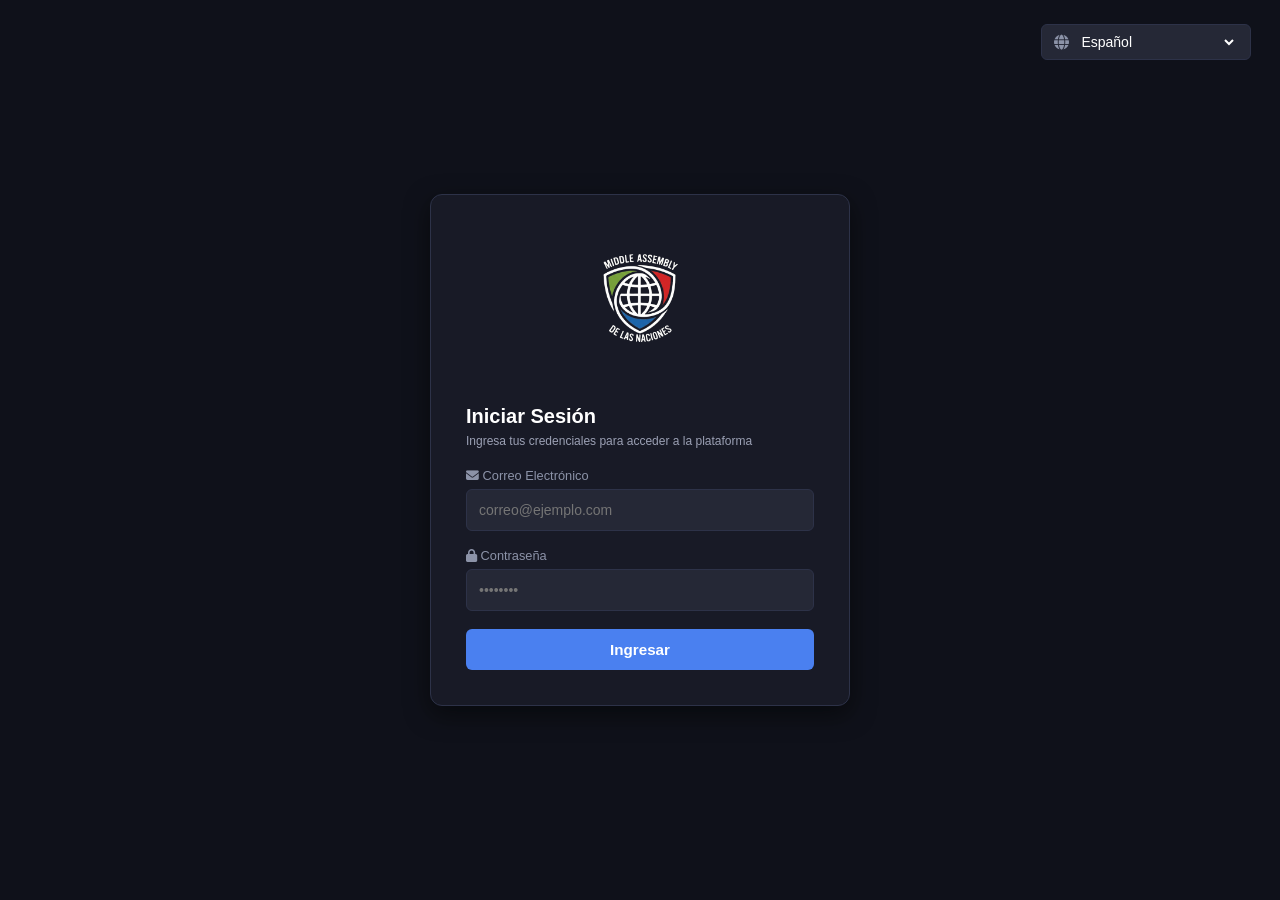
<file: index.html>
<!DOCTYPE html>
<html lang="es">
<head>
    <meta charset="UTF-8">
    <meta name="viewport" content="width=device-width, initial-scale=1.0">
    <title>Middle Assembly of Las Naciones - Inicio</title>
    <link rel="stylesheet" href="styles.css">
    <link rel="stylesheet" href="https://cdnjs.cloudflare.com/ajax/libs/font-awesome/6.4.0/css/all.min.css">
    <link rel="icon" type="image/png" href="imagenes/favicom.png">
</head>
<body>

    <!-- Modal de Inicio de Sesión -->
    <div id="login-modal" class="modal-overlay">
        <div class="modal-lang-selector-top">
            <i class="fa-solid fa-globe"></i>
            <select id="login-language-select">
                <option value="es">Español</option>
                <option value="en">English</option>
                <option value="ht">Kreyòl Ayisyen</option>
                <option value="ko">한국어</option>
                <option value="zh">繁體中文 (Hong Kong)</option>
                <option value="it">Italiano</option>
                <option value="fr">Français</option>
                <option value="pt">Português</option>
                <option value="de">Deutsch</option>
                <option value="ru">Русский</option>
                <option value="ar">العربية</option>
                <option value="ja">日本語</option>
                <option value="hi">हिन्दी</option>
                <option value="tr">Türkçe</option>
                <option value="nl">Nederlands</option>
            </select>
        </div>

        <div class="modal-card">
            <div class="modal-header">
                <img src="imagenes/Logo.png" alt="Logo Middle Assembly" class="modal-logo">
            </div>

            <div class="modal-body">
                <h2 id="login-title">Iniciar Sesión</h2>
                <p id="login-subtitle">Ingresa tus credenciales para acceder a la plataforma</p>

                <form id="login-form">
                    <div class="form-group">
                        <label id="lbl-email" for="email"><i class="fa-solid fa-envelope"></i> Correo Electrónico</label>
                        <input type="email" id="email" required placeholder="correo@ejemplo.com">
                    </div>

                    <div class="form-group">
                        <label id="lbl-password" for="password"><i class="fa-solid fa-lock"></i> Contraseña</label>
                        <input type="password" id="password" required placeholder="••••••••">
                    </div>

                    <div id="login-error" class="login-error"></div>

                    <button type="submit" id="btn-login" class="btn-submit">
                        <span id="btn-text">Ingresar</span>
                        <i id="login-spinner" class="fa-solid fa-spinner fa-spin hidden"></i>
                    </button>
                </form>
            </div>
        </div>
    </div>

    <!-- Contenido de la Aplicación -->
    <div id="app-content" class="hidden app-wrapper">
        
        <!-- Barra de Navegación con Menú Hamburguesa  -->
        <header class="navbar">
            <div class="nav-left">
                <div class="logo">
                    <img src="imagenes/Logo.png" alt="Logo Middle Assembly" class="logo-site">
                    <div class="logo-text">
                        <span class="brand-name" data-i18n="brandName">Instituto Middle Assembly of Las Naciones</span>
                        <span class="brand-sub" data-i18n="brandSub">Departamento de Desarrollo y Liderazgo</span>
                    </div>
                </div>
            </div>

            <!-- Botón del menú hamburguesa para dispositivos móviles -->
            <button class="menu-toggle" id="mobile-menu-btn" aria-label="Abrir menú">
                <i class="fa-solid fa-bars"></i>
            </button>

            <nav class="nav-links" id="nav-menu">
                <a href="index.html" class="active" data-i18n="navHome">Inicio</a>
                <a href="clases.html" data-i18n="navClasses">Clases</a>
                <a href="recursos.html" data-i18n="navResources">Recursos</a>
                <a href="calendario.html" data-i18n="navCalendar">Calendario</a>
                <a href="tareas.html" data-i18n="navTasks">Tareas</a>
                <a href="foro.html" data-i18n="navForum">Foro</a>
                <a href="avisos.html" data-i18n="navNotices">Avisos</a>
                <a href="perfil.html" data-i18n="navProfile">Mi Perfil</a>
                <a href="soporte.html" data-i18n="navSupport">Soporte</a>

                <div class="lang-selector">
                    <i class="fa-solid fa-globe"></i>
                    <select id="nav-language-select">
                        <option value="es">Español</option>
                        <option value="en">English</option>
                        <option value="ht">Kreyòl Ayisyen</option>
                        <option value="ko">한국어</option>
                        <option value="zh">繁體中文 (Hong Kong)</option>
                        <option value="it">Italiano</option>
                        <option value="fr">Français</option>
                        <option value="pt">Português</option>
                        <option value="de">Deutsch</option>
                        <option value="ru">Русский</option>
                        <option value="ar">العربية</option>
                        <option value="ja">日本語</option>
                        <option value="hi">हिन्दी</option>
                        <option value="tr">Türkçe</option>
                        <option value="nl">Nederlands</option>
                    </select>
                </div>

                <button id="logout-btn" class="btn-logout" title="Cerrar sesión">
                    <i class="fa-solid fa-right-from-bracket"></i> <span data-i18n="logout">Salir</span>
                </button>
            </nav>
        </header>

        <!-- Hero Section con Diseño Responsivo y Estructurado -->
        <main class="hero-section" style="position: relative; display: block; padding-top: 30px;">
            <div class="hero-overlay"></div>

          <!-- Botón posicionado de forma absoluta en la esquina superior izquierda del main -->
             <a href="https://classisdelasnaciones.org/" target="_blank" rel="noopener noreferrer" style="position: absolute; top: 15px; left: 20px; z-index: 10; background: rgba(24, 26, 38, 0.85); border: 1px solid rgba(74, 128, 240, 0.5); color: #ffffff; padding: 8px 14px; border-radius: 8px; text-decoration: none; font-size: 0.85rem; font-weight: 600; display: inline-flex; align-items: center; gap: 8px; backdrop-filter: blur(8px); box-shadow: 0 4px 15px rgba(0,0,0,0.4); transition: all 0.3s ease;" onmouseover="this.style.background='#4a80f0'; this.style.boxShadow='0 0 20px rgba(74, 128, 240, 0.8)';" onmouseout="this.style.background='rgba(24, 26, 38, 0.85)'; this.style.boxShadow='0 4px 15px rgba(0,0,0,0.4)';">
                 <i class="fa-solid fa-globe" style="color: #4a80f0;" onmouseover="this.style.color='#ffffff'" onmouseout="this.style.color='#4a80f0'"></i> Visita nuestra página oficial
            </a>
            
            <div class="hero-content" style="max-width: 950px; margin: 0 auto; padding: 20px; text-align: center; position: relative;">


                <h1 data-i18n="welcomeTitle" style="font-size: 2rem; margin-top: 10px; margin-bottom: 5px; text-align: left;">Instituto Middle Assembly of Las Naciones</h1>
                <p data-i18n="welcomeMsg" style="margin-bottom: 25px; color: #cbd5e1; text-align: left;">Plataforma Educativa Oficial • Departamento de Desarrollo y Liderazgo</p>
                
                <!-- Tarjeta Ejecutiva con el Flyer Integrado -->
                <div class="executive-announcement-card" style="background: rgba(24, 26, 38, 0.9); border: 1px solid #2d3248; border-radius: 12px; padding: 25px; text-align: left; box-shadow: 0 15px 35px rgba(0,0,0,0.6); backdrop-filter: blur(10px); margin-bottom: 25px;">
                    
                    <div style="display: flex; justify-content: space-between; align-items: center; flex-wrap: wrap; gap: 10px; border-bottom: 1px solid rgba(255,255,255,0.1); padding-bottom: 15px; margin-bottom: 20px;">
                        <div>
                            <span style="background: #4a80f0; color: white; padding: 4px 10px; border-radius: 4px; font-size: 0.75rem; font-weight: 600; text-transform: uppercase; letter-spacing: 1px;">Nueva Apertura</span>
                            <h2 style="color: #ffffff; font-size: 1.6rem; margin: 6px 0 0 0; font-family: inherit;">Escuela Reformada: Teología y Liderazgo</h2>
                        </div>
                        <div style="background: rgba(74, 128, 240, 0.15); border: 1px solid rgba(74, 128, 240, 0.4); padding: 8px 15px; border-radius: 8px; text-align: center;">
                            <span style="display: block; font-size: 0.7rem; color: #94a3b8; text-transform: uppercase;">Inicia</span>
                            <strong style="color: #ffffff; font-size: 1rem;"><i class="fa-solid fa-calendar-days" style="color: #4a80f0; margin-right: 4px;"></i> 7 de Noviembre 2026</strong>
                        </div>
                    </div>

                    <!-- Contenedor del Flyer Visual -->
                    <div style="margin-bottom: 20px; border-radius: 8px; overflow: hidden; border: 1px solid rgba(255,255,255,0.15); box-shadow: 0 8px 20px rgba(0,0,0,0.4);">
                        <img src="fotos_de_index_anuncios/flayer.png" alt="Flyer Escuela Reformada Teología y Liderazgo" style="width: 100%; height: auto; display: block; max-height: 450px; object-fit: cover;">
                    </div>

                    <div style="display: grid; grid-template-columns: repeat(auto-fit, minmax(200px, 1fr)); gap: 12px; margin-bottom: 20px;">
                        <div style="background: rgba(255,255,255,0.03); padding: 10px 12px; border-radius: 6px; border-left: 3px solid #4a80f0;">
                            <strong style="color: #ffffff; display: block; font-size: 0.9rem; margin-bottom: 2px;"><i class="fa-solid fa-book-bible"></i> Doctrina Reformada</strong>
                            <span style="color: #94a3b8; font-size: 0.8rem;">Fundamentos doctrinales.</span>
                        </div>
                        <div style="background: rgba(255,255,255,0.03); padding: 10px 12px; border-radius: 6px; border-left: 3px solid #4a80f0;">
                            <strong style="color: #ffffff; display: block; font-size: 0.9rem; margin-bottom: 2px;"><i class="fa-solid fa-graduation-cap"></i> Teología Reformada</strong>
                            <span style="color: #94a3b8; font-size: 0.8rem;">Estudio sistemático.</span>
                        </div>
                        <div style="background: rgba(255,255,255,0.03); padding: 10px 12px; border-radius: 6px; border-left: 3px solid #4a80f0;">
                            <strong style="color: #ffffff; display: block; font-size: 0.9rem; margin-bottom: 2px;"><i class="fa-solid fa-landmark"></i> Gobierno Reformado</strong>
                            <span style="color: #94a3b8; font-size: 0.8rem;">Estructura y eclesiología.</span>
                        </div>
                        <div style="background: rgba(255,255,255,0.03); padding: 10px 12px; border-radius: 6px; border-left: 3px solid #4a80f0;">
                            <strong style="color: #ffffff; display: block; font-size: 0.9rem; margin-bottom: 2px;"><i class="fa-solid fa-user-tie"></i> Liderazgo Eficaz</strong>
                            <span style="color: #94a3b8; font-size: 0.8rem;">Aplicación ministerial.</span>
                        </div>
                    </div>

                    <div style="text-align: center; font-style: italic; color: #cbd5e1; font-size: 0.85rem; border-top: 1px solid rgba(255,255,255,0.1); padding-top: 12px;">
                        "Procura con diligencia presentarte a Dios aprobado, como obrero que no tiene de qué avergonzarse..." — 2 Timoteo 2:15
                    </div>
                </div>
                
                <!-- Botón inferior -->
                <div class="official-site-banner" style="display: flex; justify-content: center;">
                    <a href="clases.html" class="btn-official-site" style="background: #4a80f0; color: white; padding: 12px 28px; border-radius: 6px; text-decoration: none; font-weight: 600; display: inline-flex; align-items: center; gap: 8px; box-shadow: 0 4px 15px rgba(74, 128, 240, 0.4); transition: all 0.3s ease;" onmouseover="this.style.boxShadow='0 0 25px rgba(74, 128, 240, 0.9)'; this.style.transform='translateY(-2px)';" onmouseout="this.style.boxShadow='0 4px 15px rgba(74, 128, 240, 0.4)'; this.style.transform='translateY(0)';">
                        <i class="fa-solid fa-book-open"></i> Ver Mis Clases de la Escuela Reformada
                    </a>
                </div>
            </div>
        </main>

        <footer class="site-footer">
            <div class="footer-content">
                <p>&copy; 2026 Instituto Middle Assembly of Las Naciones. Todos los derechos reservados.</p>
                <p class="footer-sub">Departamento de Desarrollo y Liderazgo</p>
            </div>
        </footer>
    </div>

    <script src="script.js"></script>
</body>
</html>
</file>
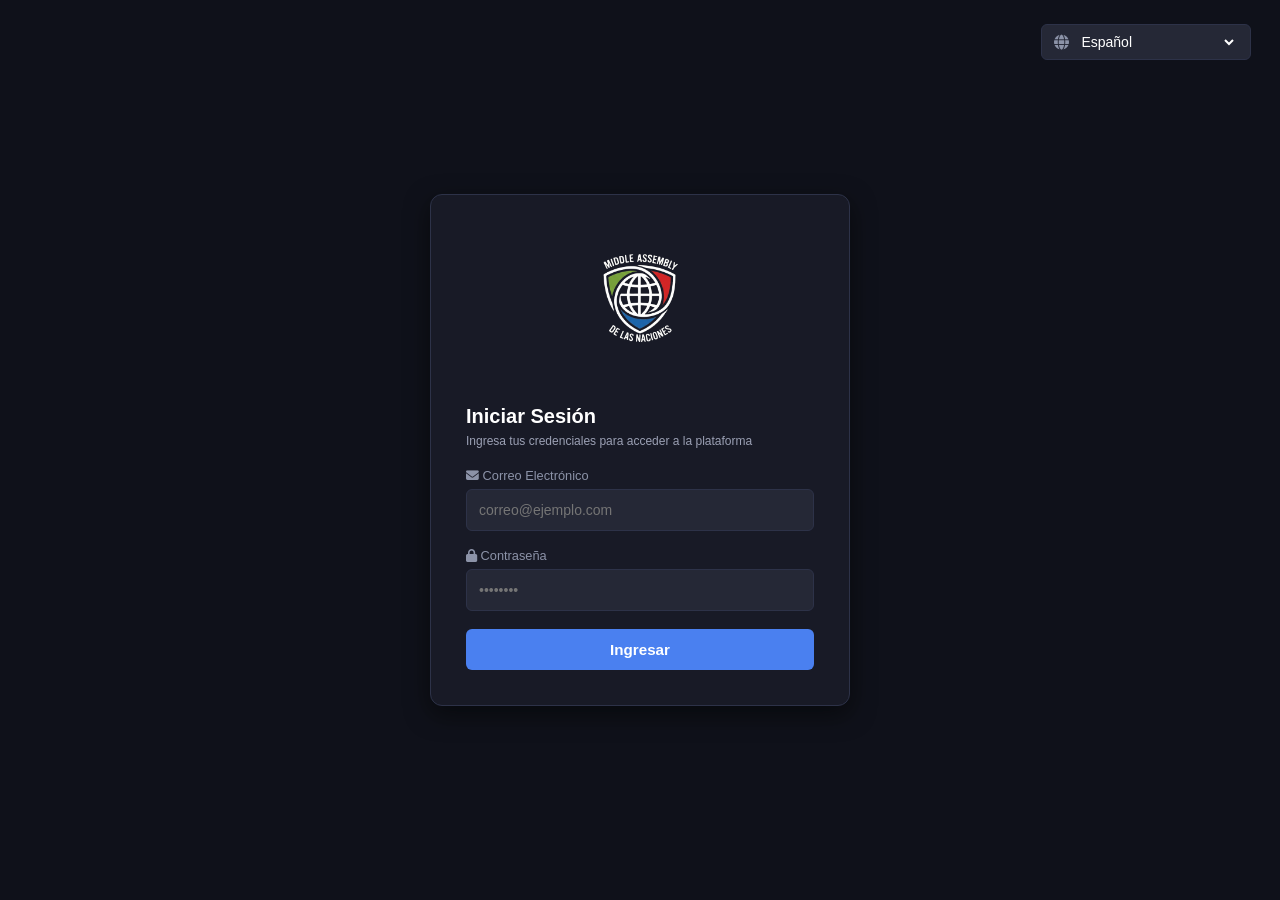
<file: avisos.html>
<!DOCTYPE html>
<html lang="es">
<head>
    <meta charset="UTF-8">
    <meta name="viewport" content="width=device-width, initial-scale=1.0">
    <title>Avisos - Middle Assembly of Las Naciones</title>
    <link rel="stylesheet" href="styles.css">
    <link rel="stylesheet" href="https://cdnjs.cloudflare.com/ajax/libs/font-awesome/6.4.0/css/all.min.css">
    <link rel="icon" type="image/png" href="imagenes/favicom.png">
</head>
<body>

    <div id="app-content" class="hidden app-wrapper">
        <header class="navbar">
            <div class="nav-left">
                <div class="logo">
                    <img src="imagenes/Logo.png" alt="Logo Middle Assembly" class="logo-site">
                    <div class="logo-text">
                        <span class="brand-name" data-i18n="brandName">Instituto Middle Assembly of Las Naciones</span>
                        <span class="brand-sub" data-i18n="brandSub">Departamento de Desarrollo y Liderazgo</span>
                    </div>
                </div>
            </div>

            <button class="menu-toggle" id="mobile-menu-btn" aria-label="Abrir menú">
                <i class="fa-solid fa-bars"></i>
            </button>

            <nav class="nav-links" id="nav-menu">
                <a href="index.html" data-i18n="navHome">Inicio</a>
                <a href="clases.html" data-i18n="navClasses">Clases</a>
                <a href="recursos.html" data-i18n="navResources">Recursos</a>
                <a href="calendario.html" data-i18n="navCalendar">Calendario</a>
                <a href="tareas.html" data-i18n="navTasks">Tareas</a>
                <a href="foro.html" data-i18n="navForum">Foro</a>
                <a href="avisos.html" class="active" data-i18n="navNotices">Avisos</a>
                <a href="perfil.html" data-i18n="navProfile">Mi Perfil</a>
                <a href="soporte.html" data-i18n="navSupport">Soporte</a>

                <div class="lang-selector">
                    <i class="fa-solid fa-globe"></i>
                    <select id="nav-language-select">
                        <option value="es">Español</option>
                        <option value="en">English</option>
                        <option value="ht">Kreyòl Ayisyen</option>
                        <option value="ko">한국어</option>
                        <option value="zh">繁體中文 (Hong Kong)</option>
                        <option value="it">Italiano</option>
                        <option value="fr">Français</option>
                        <option value="pt">Português</option>
                        <option value="de">Deutsch</option>
                        <option value="ru">Русский</option>
                        <option value="ar">العربية</option>
                        <option value="ja">日本語</option>
                        <option value="hi">हिन्दी</option>
                        <option value="tr">Türkçe</option>
                        <option value="nl">Nederlands</option>
                    </select>
                </div>

                <button id="logout-btn" class="btn-logout" title="Cerrar sesión">
                    <i class="fa-solid fa-right-from-bracket"></i> <span data-i18n="logout">Salir</span>
                </button>
            </nav>
        </header>

        <section class="hero-section">
            <div class="hero-overlay"></div>
            <div class="hero-content">
                <h1 data-i18n="navNotices">Avisos</h1>
                <p>Anuncios institucionales, comunicados y novedades importantes del Departamento.</p>
            </div>
        </section>

        <footer class="site-footer">
            <div class="footer-content">
                <p>&copy; 2026 Instituto Middle Assembly of Las Naciones. Todos los derechos reservados.</p>
                <p class="footer-sub">Departamento de Desarrollo y Liderazgo</p>
            </div>
        </footer>
    </div>

    <script src="script.js"></script>
</body>
</html>
</file>
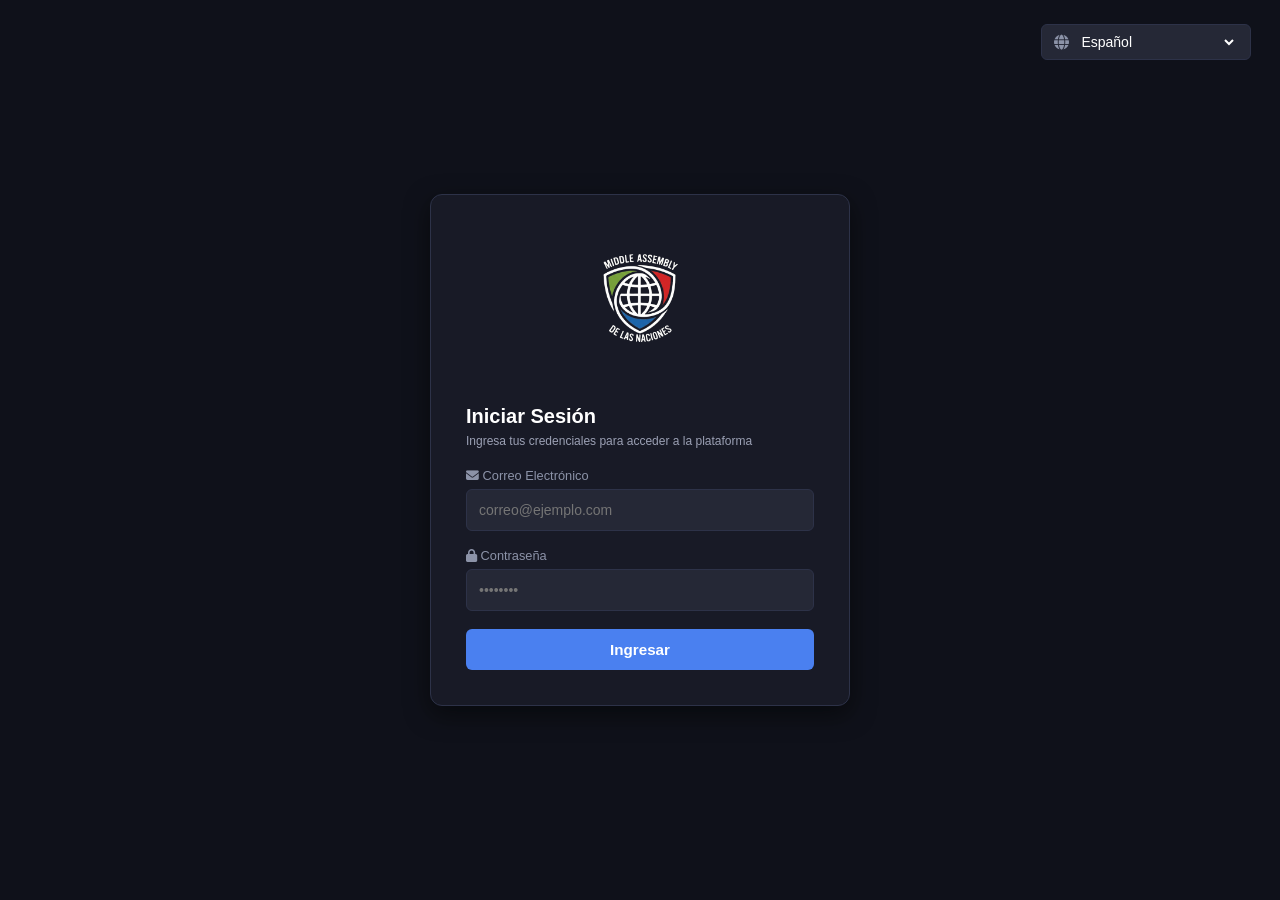
<file: calendario.html>
<!DOCTYPE html>
<html lang="es">
<head>
    <meta charset="UTF-8">
    <meta name="viewport" content="width=device-width, initial-scale=1.0">
    <title>Calendario - Middle Assembly of Las Naciones</title>
    <link rel="stylesheet" href="styles.css">
    <link rel="stylesheet" href="https://cdnjs.cloudflare.com/ajax/libs/font-awesome/6.4.0/css/all.min.css">
    <link rel="icon" type="image/png" href="imagenes/favicom.png">
</head>
<body>

    <div id="app-content" class="hidden app-wrapper">
        <header class="navbar">
            <div class="nav-left">
                <div class="logo">
                    <img src="imagenes/Logo.png" alt="Logo Middle Assembly" class="logo-site">
                    <div class="logo-text">
                        <span class="brand-name" data-i18n="brandName">Instituto Middle Assembly of Las Naciones</span>
                        <span class="brand-sub" data-i18n="brandSub">Departamento de Desarrollo y Liderazgo</span>
                    </div>
                </div>
            </div>

            <button class="menu-toggle" id="mobile-menu-btn" aria-label="Abrir menú">
                <i class="fa-solid fa-bars"></i>
            </button>

            <nav class="nav-links" id="nav-menu">
                <a href="index.html" data-i18n="navHome">Inicio</a>
                <a href="clases.html" data-i18n="navClasses">Clases</a>
                <a href="recursos.html" data-i18n="navResources">Recursos</a>
                <a href="calendario.html" class="active" data-i18n="navCalendar">Calendario</a>
                <a href="tareas.html" data-i18n="navTasks">Tareas</a>
                <a href="foro.html" data-i18n="navForum">Foro</a>
                <a href="avisos.html" data-i18n="navNotices">Avisos</a>
                <a href="perfil.html" data-i18n="navProfile">Mi Perfil</a>
                <a href="soporte.html" data-i18n="navSupport">Soporte</a>

                <div class="lang-selector">
                    <i class="fa-solid fa-globe"></i>
                    <select id="nav-language-select">
                        <option value="es">Español</option>
                        <option value="en">English</option>
                        <option value="ht">Kreyòl Ayisyen</option>
                        <option value="ko">한국어</option>
                        <option value="zh">繁體中文 (Hong Kong)</option>
                        <option value="it">Italiano</option>
                        <option value="fr">Français</option>
                        <option value="pt">Português</option>
                        <option value="de">Deutsch</option>
                        <option value="ru">Русский</option>
                        <option value="ar">العربية</option>
                        <option value="ja">日本語</option>
                        <option value="hi">हिन्दी</option>
                        <option value="tr">Türkçe</option>
                        <option value="nl">Nederlands</option>
                    </select>
                </div>

                <button id="logout-btn" class="btn-logout" title="Cerrar sesión">
                    <i class="fa-solid fa-right-from-bracket"></i> <span data-i18n="logout">Salir</span>
                </button>
            </nav>
        </header>

        <!-- Cronograma y Calendario con el fondo unificado de la biblioteca -->
        <main class="hero-section recursos-hero">
            <div class="hero-overlay"></div>
            <div class="hero-content recursos-container-inner">
                <div class="cronograma-header">
                    <h3>Cronograma</h3>
                    <h1 data-i18n="navCalendar">Calendario de Clases</h1>
                </div>

                <div class="cronograma-grid">
                    <!-- Tarjeta 1: Doctrina Reformada -->
                    <div class="clase-card">
                        <div class="clase-card-content">
                            <i class="fa-solid fa-book-bible clase-icon"></i>
                            <div class="clase-info">
                                <h2>Doctrina Reformada</h2>
                                <div class="fechas-list">
                                    <!-- Clase 1: 7 Nov 2026 -->
                                    <a href="https://calendar.google.com/calendar/render?action=TEMPLATE&text=Clase%3A+Doctrina+Reformada+(Clase+1)&dates=20261107T140000Z/20261107T160000Z&details=Clase+1+de+Doctrina+Reformada+-+Middle+Assembly" target="_blank" rel="noopener noreferrer" class="fecha-link" title="Agregar a Google Calendar">
                                        <span>7 de Noviembre de 2026</span> <i class="fa-regular fa-calendar-plus"></i>
                                    </a>
                                    <!-- Clase 2: 14 Nov 2026 -->
                                    <a href="https://calendar.google.com/calendar/render?action=TEMPLATE&text=Clase%3A+Doctrina+Reformada+(Clase+2)&dates=20261114T140000Z/20261114T160000Z&details=Clase+2+de+Doctrina+Reformada+-+Middle+Assembly" target="_blank" rel="noopener noreferrer" class="fecha-link" title="Agregar a Google Calendar">
                                        <span>14 de Noviembre de 2026</span> <i class="fa-regular fa-calendar-plus"></i>
                                    </a>
                                    <!-- Clase 3: 5 Dic 2026 -->
                                    <a href="https://calendar.google.com/calendar/render?action=TEMPLATE&text=Clase%3A+Doctrina+Reformada+(Clase+3)&dates=20261205T140000Z/20261205T160000Z&details=Clase+3+de+Doctrina+Reformada+-+Middle+Assembly" target="_blank" rel="noopener noreferrer" class="fecha-link" title="Agregar a Google Calendar">
                                        <span>5 de Diciembre de 2026</span> <i class="fa-regular fa-calendar-plus"></i>
                                    </a>
                                    <!-- Clase 4: 12 Dic 2026 -->
                                    <a href="https://calendar.google.com/calendar/render?action=TEMPLATE&text=Clase%3A+Doctrina+Reformada+(Clase+4)&dates=20261212T140000Z/20261212T160000Z&details=Clase+4+de+Doctrina+Reformada+-+Middle+Assembly" target="_blank" rel="noopener noreferrer" class="fecha-link" title="Agregar a Google Calendar">
                                        <span>12 de Diciembre de 2026</span> <i class="fa-regular fa-calendar-plus"></i>
                                    </a>
                                </div>
                            </div>
                        </div>
                        <p class="calendar-instruction">Presiona la fecha de cada clase para agregar el evento a su calendario</p>
                    </div>

                    <!-- Tarjeta 2: Teología Reformada -->
                    <div class="clase-card">
                        <div class="clase-card-content">
                            <i class="fa-solid fa-graduation-cap clase-icon"></i>
                            <div class="clase-info">
                                <h2>Teología Reformada</h2>
                                <div class="fechas-list">
                                    <!-- Clase 1: 9 Ene 2027 -->
                                    <a href="https://calendar.google.com/calendar/render?action=TEMPLATE&text=Clase%3A+Teolog%C3%ada+Reformada+(Clase+1)&dates=20270109T140000Z/20270109T160000Z&details=Clase+1+de+Teolog%C3%ada+Reformada+-+Middle+Assembly" target="_blank" rel="noopener noreferrer" class="fecha-link" title="Agregar a Google Calendar">
                                        <span>9 de Enero de 2027</span> <i class="fa-regular fa-calendar-plus"></i>
                                    </a>
                                    <!-- Clase 2: 16 Ene 2027 -->
                                    <a href="https://calendar.google.com/calendar/render?action=TEMPLATE&text=Clase%3A+Teolog%C3%ada+Reformada+(Clase+2)&dates=20270116T140000Z/20270116T160000Z&details=Clase+2+de+Teolog%C3%ada+Reformada+-+Middle+Assembly" target="_blank" rel="noopener noreferrer" class="fecha-link" title="Agregar a Google Calendar">
                                        <span>16 de Enero de 2027</span> <i class="fa-regular fa-calendar-plus"></i>
                                    </a>
                                    <!-- Clase 3: 6 Feb 2027 -->
                                    <a href="https://calendar.google.com/calendar/render?action=TEMPLATE&text=Clase%3A+Teolog%C3%ada+Reformada+(Clase+3)&dates=20270206T140000Z/20270206T160000Z&details=Clase+3+de+Teolog%C3%ada+Reformada+-+Middle+Assembly" target="_blank" rel="noopener noreferrer" class="fecha-link" title="Agregar a Google Calendar">
                                        <span>6 de Febrero de 2027</span> <i class="fa-regular fa-calendar-plus"></i>
                                    </a>
                                    <!-- Clase 4: 13 Feb 2027 -->
                                    <a href="https://calendar.google.com/calendar/render?action=TEMPLATE&text=Clase%3A+Teolog%C3%ada+Reformada+(Clase+4)&dates=20270213T140000Z/20270213T160000Z&details=Clase+4+de+Teolog%C3%ada+Reformada+-+Middle+Assembly" target="_blank" rel="noopener noreferrer" class="fecha-link" title="Agregar a Google Calendar">
                                        <span>13 de Febrero de 2027</span> <i class="fa-regular fa-calendar-plus"></i>
                                    </a>
                                </div>
                            </div>
                        </div>
                        <p class="calendar-instruction">Presiona la fecha de cada clase para agregar el evento a su calendario</p>
                    </div>

                    <!-- Tarjeta 3: Gobierno Reformado -->
                    <div class="clase-card">
                        <div class="clase-card-content">
                            <i class="fa-solid fa-landmark clase-icon"></i>
                            <div class="clase-info">
                                <h2>Gobierno Reformado</h2>
                                <div class="fechas-list">
                                    <!-- Clase 1: 6 Mar 2027 -->
                                    <a href="https://calendar.google.com/calendar/render?action=TEMPLATE&text=Clase%3A+Gobierno+Reformado+(Clase+1)&dates=20270306T140000Z/20270306T160000Z&details=Clase+1+de+Gobierno+Reformado+-+Middle+Assembly" target="_blank" rel="noopener noreferrer" class="fecha-link" title="Agregar a Google Calendar">
                                        <span>6 de Marzo de 2027</span> <i class="fa-regular fa-calendar-plus"></i>
                                    </a>
                                    <!-- Clase 2: 13 Mar 2027 -->
                                    <a href="https://calendar.google.com/calendar/render?action=TEMPLATE&text=Clase%3A+Gobierno+Reformado+(Clase+2)&dates=20270313T140000Z/20270313T160000Z&details=Clase+2+de+Gobierno+Reformado+-+Middle+Assembly" target="_blank" rel="noopener noreferrer" class="fecha-link" title="Agregar a Google Calendar">
                                        <span>13 de Marzo de 2027</span> <i class="fa-regular fa-calendar-plus"></i>
                                    </a>
                                    <!-- Clase 3: 3 Abr 2027 -->
                                    <a href="https://calendar.google.com/calendar/render?action=TEMPLATE&text=Clase%3A+Gobierno+Reformado+(Clase+3)&dates=20270403T140000Z/20270403T160000Z&details=Clase+3+de+Gobierno+Reformado+-+Middle+Assembly" target="_blank" rel="noopener noreferrer" class="fecha-link" title="Agregar a Google Calendar">
                                        <span>3 de Abril de 2027</span> <i class="fa-regular fa-calendar-plus"></i>
                                    </a>
                                    <!-- Clase 4: 10 Abr 2027 -->
                                    <a href="https://calendar.google.com/calendar/render?action=TEMPLATE&text=Clase%3A+Gobierno+Reformado+(Clase+4)&dates=20270410T140000Z/20270410T160000Z&details=Clase+4+de+Gobierno+Reformado+-+Middle+Assembly" target="_blank" rel="noopener noreferrer" class="fecha-link" title="Agregar a Google Calendar">
                                        <span>10 de Abril de 2027</span> <i class="fa-regular fa-calendar-plus"></i>
                                    </a>
                                </div>
                            </div>
                        </div>
                        <p class="calendar-instruction">Presiona la fecha de cada clase para agregar el evento a su calendario</p>
                    </div>

                    <!-- Tarjeta 4: Liderazgo Eficaz -->
                    <div class="clase-card">
                        <div class="clase-card-content">
                            <i class="fa-solid fa-users-gear clase-icon"></i>
                            <div class="clase-info">
                                <h2>Liderazgo Eficaz</h2>
                                <div class="fechas-list">
                                    <!-- Clase 1: 1 May 2027 -->
                                    <a href="https://calendar.google.com/calendar/render?action=TEMPLATE&text=Clase%3A+Liderazgo+Eficaz+(Clase+1)&dates=20270501T140000Z/20270501T160000Z&details=Clase+1+de+Liderazgo+Eficaz+-+Middle+Assembly" target="_blank" rel="noopener noreferrer" class="fecha-link" title="Agregar a Google Calendar">
                                        <span>1 de Mayo de 2027</span> <i class="fa-regular fa-calendar-plus"></i>
                                    </a>
                                    <!-- Clase 2: 8 May 2027 -->
                                    <a href="https://calendar.google.com/calendar/render?action=TEMPLATE&text=Clase%3A+Liderazgo+Eficaz+(Clase+2)&dates=20270508T140000Z/20270508T160000Z&details=Clase+2+de+Liderazgo+Eficaz+-+Middle+Assembly" target="_blank" rel="noopener noreferrer" class="fecha-link" title="Agregar a Google Calendar">
                                        <span>8 de Mayo de 2027</span> <i class="fa-regular fa-calendar-plus"></i>
                                    </a>
                                    <!-- Clase 3: 5 Jun 2027 -->
                                    <a href="https://calendar.google.com/calendar/render?action=TEMPLATE&text=Clase%3A+Liderazgo+Eficaz+(Clase+3)&dates=20270605T140000Z/20270605T160000Z&details=Clase+3+de+Liderazgo+Eficaz+-+Middle+Assembly" target="_blank" rel="noopener noreferrer" class="fecha-link" title="Agregar a Google Calendar">
                                        <span>5 de Junio de 2027</span> <i class="fa-regular fa-calendar-plus"></i>
                                    </a>
                                    <!-- Clase 4: 12 Jun 2027 -->
                                    <a href="https://calendar.google.com/calendar/render?action=TEMPLATE&text=Clase%3A+Liderazgo+Eficaz+(Clase+4)&dates=20270612T140000Z/20270612T160000Z&details=Clase+4+de+Liderazgo+Eficaz+-+Middle+Assembly" target="_blank" rel="noopener noreferrer" class="fecha-link" title="Agregar a Google Calendar">
                                        <span>12 de Junio de 2027</span> <i class="fa-regular fa-calendar-plus"></i>
                                    </a>
                                </div>
                            </div>
                        </div>
                        <p class="calendar-instruction">Presiona la fecha de cada clase para agregar el evento a su calendario</p>
                    </div>
                </div>
            </div>
        </main>

        <footer class="site-footer">
            <div class="footer-content">
                <p>&copy; 2026 Instituto Middle Assembly of Las Naciones. Todos los derechos reservados.</p>
                <p class="footer-sub">Departamento de Desarrollo y Liderazgo</p>
            </div>
        </footer>
    </div>

    <script src="script.js"></script>
</body>
</html>
</file>
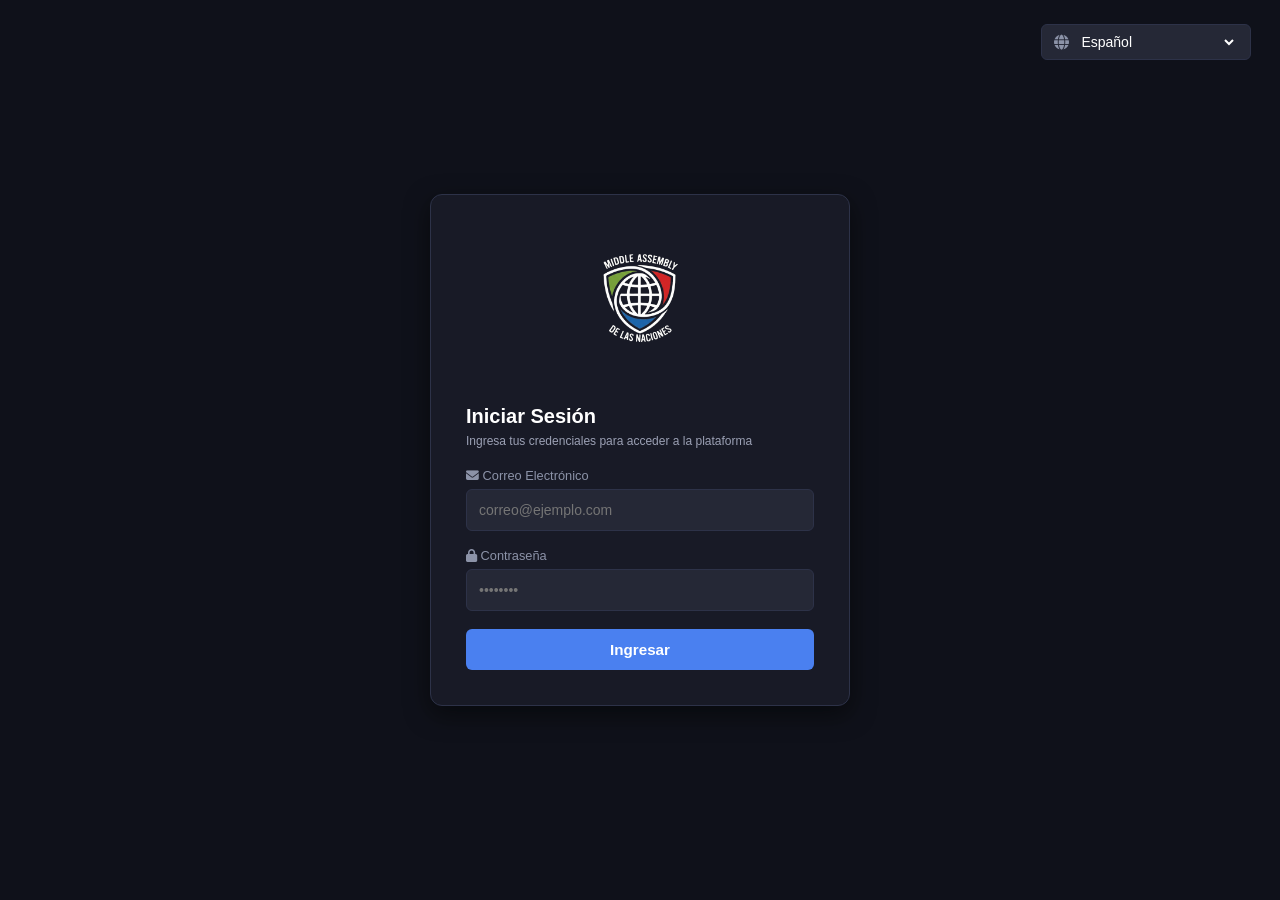
<file: clases.html>
<!DOCTYPE html>
<html lang="es">
<head>
    <meta charset="UTF-8">
    <meta name="viewport" content="width=device-width, initial-scale=1.0">
    <title>Clases - Middle Assembly of Las Naciones</title>
    <link rel="stylesheet" href="styles.css">
    <link rel="stylesheet" href="https://cdnjs.cloudflare.com/ajax/libs/font-awesome/6.4.0/css/all.min.css">
    <link rel="icon" type="image/png" href="imagenes/favicom.png">
</head>
<body>

    <div id="app-content" class="hidden app-wrapper">
        <header class="navbar">
            <div class="nav-left">
                <div class="logo">
                    <img src="imagenes/Logo.png" alt="Logo Middle Assembly" class="logo-site">
                    <div class="logo-text">
                        <span class="brand-name" data-i18n="brandName">Instituto Middle Assembly of Las Naciones</span>
                        <span class="brand-sub" data-i18n="brandSub">Departamento de Desarrollo y Liderazgo</span>
                    </div>
                </div>
            </div>

            <button class="menu-toggle" id="mobile-menu-btn" aria-label="Abrir menú">
                <i class="fa-solid fa-bars"></i>
            </button>

            <nav class="nav-links" id="nav-menu">
                <a href="index.html" data-i18n="navHome">Inicio</a>
                <a href="clases.html" class="active" data-i18n="navClasses">Clases</a>
                <a href="recursos.html" data-i18n="navResources">Recursos</a>
                <a href="calendario.html" data-i18n="navCalendar">Calendario</a>
                <a href="tareas.html" data-i18n="navTasks">Tareas</a>
                <a href="foro.html" data-i18n="navForum">Foro</a>
                <a href="avisos.html" data-i18n="navNotices">Avisos</a>
                <a href="perfil.html" data-i18n="navProfile">Mi Perfil</a>
                <a href="soporte.html" data-i18n="navSupport">Soporte</a>

                <div class="lang-selector">
                    <i class="fa-solid fa-globe"></i>
                    <select id="nav-language-select">
                        <option value="es">Español</option>
                        <option value="en">English</option>
                        <option value="ht">Kreyòl Ayisyen</option>
                        <option value="ko">한국어</option>
                        <option value="zh">繁體中文 (Hong Kong)</option>
                        <option value="it">Italiano</option>
                        <option value="fr">Français</option>
                        <option value="pt">Português</option>
                        <option value="de">Deutsch</option>
                        <option value="ru">Русский</option>
                        <option value="ar">العربية</option>
                        <option value="ja">日本語</option>
                        <option value="hi">हिन्दी</option>
                        <option value="tr">Türkçe</option>
                        <option value="nl">Nederlands</option>
                    </select>
                </div>

                <button id="logout-btn" class="btn-logout" title="Cerrar sesión">
                    <i class="fa-solid fa-right-from-bracket"></i> <span data-i18n="logout">Salir</span>
                </button>
            </nav>
        </header>

        <section class="hero-section">
            <div class="hero-overlay"></div>
            <div class="hero-content">
                <h1 data-i18n="navClasses">Clases</h1>
                <p>Aquí puedes agregar los contenidos, módulos de estudio o lecciones correspondientes.</p>
            </div>
        </section>

        <footer class="site-footer">
            <div class="footer-content">
                <p>&copy; 2026 Instituto Middle Assembly of Las Naciones. Todos los derechos reservados.</p>
                <p class="footer-sub">Departamento de Desarrollo y Liderazgo</p>
            </div>
        </footer>
    </div>

    <script src="script.js"></script>
</body>
</html>
</file>
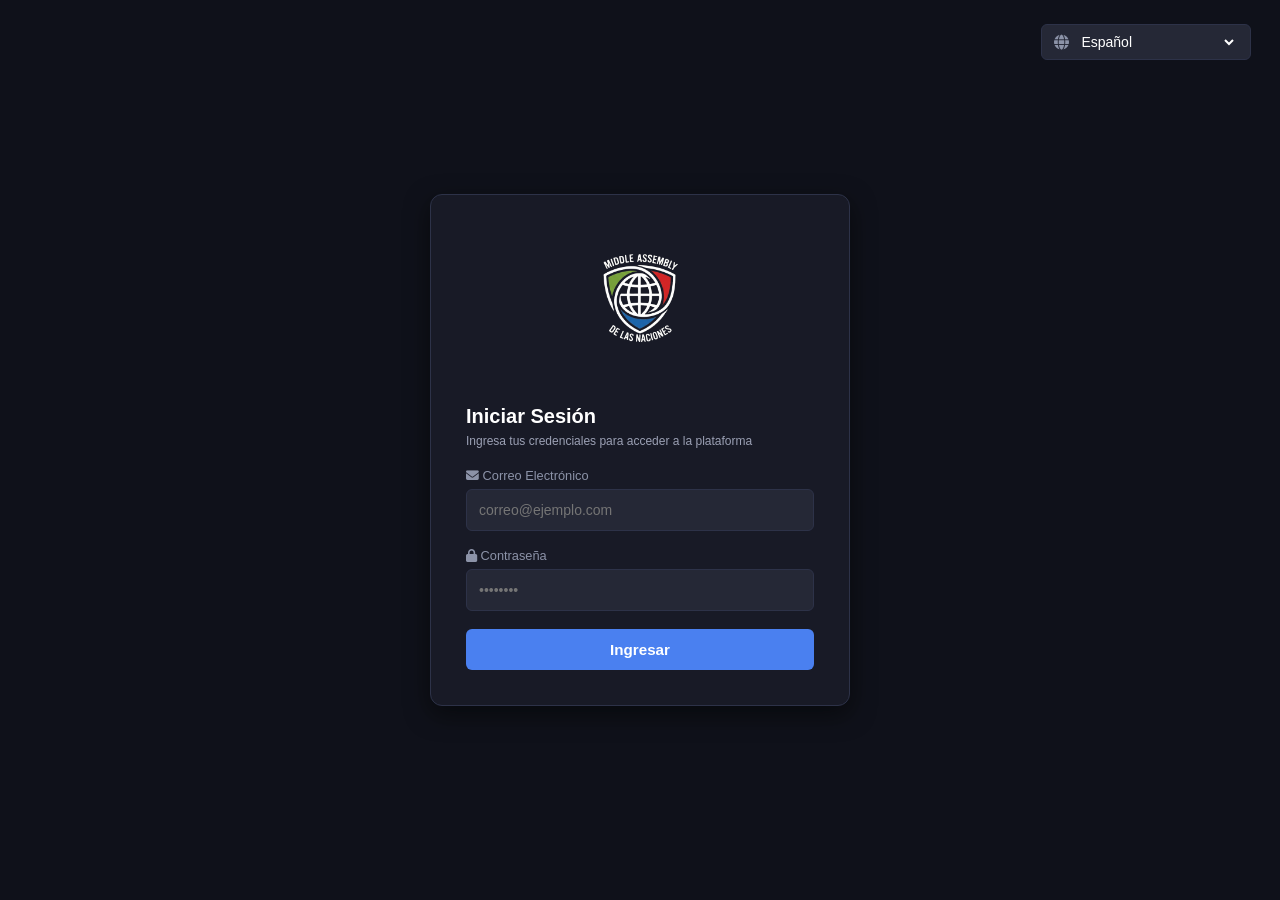
<file: foro.html>
<!DOCTYPE html>
<html lang="es">
<head>
    <meta charset="UTF-8">
    <meta name="viewport" content="width=device-width, initial-scale=1.0">
    <title>Foro - Middle Assembly of Las Naciones</title>
    <link rel="stylesheet" href="styles.css">
    <link rel="stylesheet" href="https://cdnjs.cloudflare.com/ajax/libs/font-awesome/6.4.0/css/all.min.css">
    <link rel="icon" type="image/png" href="imagenes/favicom.png">
</head>
<body>

    <div id="app-content" class="hidden app-wrapper">
        <header class="navbar">
            <div class="nav-left">
                <div class="logo">
                    <img src="imagenes/Logo.png" alt="Logo Middle Assembly" class="logo-site">
                    <div class="logo-text">
                        <span class="brand-name" data-i18n="brandName">Instituto Middle Assembly of Las Naciones</span>
                        <span class="brand-sub" data-i18n="brandSub">Departamento de Desarrollo y Liderazgo</span>
                    </div>
                </div>
            </div>

            <button class="menu-toggle" id="mobile-menu-btn" aria-label="Abrir menú">
                <i class="fa-solid fa-bars"></i>
            </button>

            <nav class="nav-links" id="nav-menu">
                <a href="index.html" data-i18n="navHome">Inicio</a>
                <a href="clases.html" data-i18n="navClasses">Clases</a>
                <a href="recursos.html" data-i18n="navResources">Recursos</a>
                <a href="calendario.html" data-i18n="navCalendar">Calendario</a>
                <a href="tareas.html" data-i18n="navTasks">Tareas</a>
                <a href="foro.html" class="active" data-i18n="navForum">Foro</a>
                <a href="avisos.html" data-i18n="navNotices">Avisos</a>
                <a href="perfil.html" data-i18n="navProfile">Mi Perfil</a>
                <a href="soporte.html" data-i18n="navSupport">Soporte</a>

                <div class="lang-selector">
                    <i class="fa-solid fa-globe"></i>
                    <select id="nav-language-select">
                        <option value="es">Español</option>
                        <option value="en">English</option>
                        <option value="ht">Kreyòl Ayisyen</option>
                        <option value="ko">한국어</option>
                        <option value="zh">繁體中文 (Hong Kong)</option>
                        <option value="it">Italiano</option>
                        <option value="fr">Français</option>
                        <option value="pt">Português</option>
                        <option value="de">Deutsch</option>
                        <option value="ru">Русский</option>
                        <option value="ar">العربية</option>
                        <option value="ja">日本語</option>
                        <option value="hi">हिन्दी</option>
                        <option value="tr">Türkçe</option>
                        <option value="nl">Nederlands</option>
                    </select>
                </div>

                <button id="logout-btn" class="btn-logout" title="Cerrar sesión">
                    <i class="fa-solid fa-right-from-bracket"></i> <span data-i18n="logout">Salir</span>
                </button>
            </nav>
        </header>

        <section class="hero-section">
            <div class="hero-overlay"></div>
            <div class="hero-content">
                <h1 data-i18n="navForum">Foro</h1>
                <p>Espacio de interacción, consultas y debates académicos entre profesores y estudiantes.</p>
            </div>
        </section>

        <footer class="site-footer">
            <div class="footer-content">
                <p>&copy; 2026 Instituto Middle Assembly of Las Naciones. Todos los derechos reservados.</p>
                <p class="footer-sub">Departamento de Desarrollo y Liderazgo</p>
            </div>
        </footer>
    </div>

    <script src="script.js"></script>
</body>
</html>
</file>
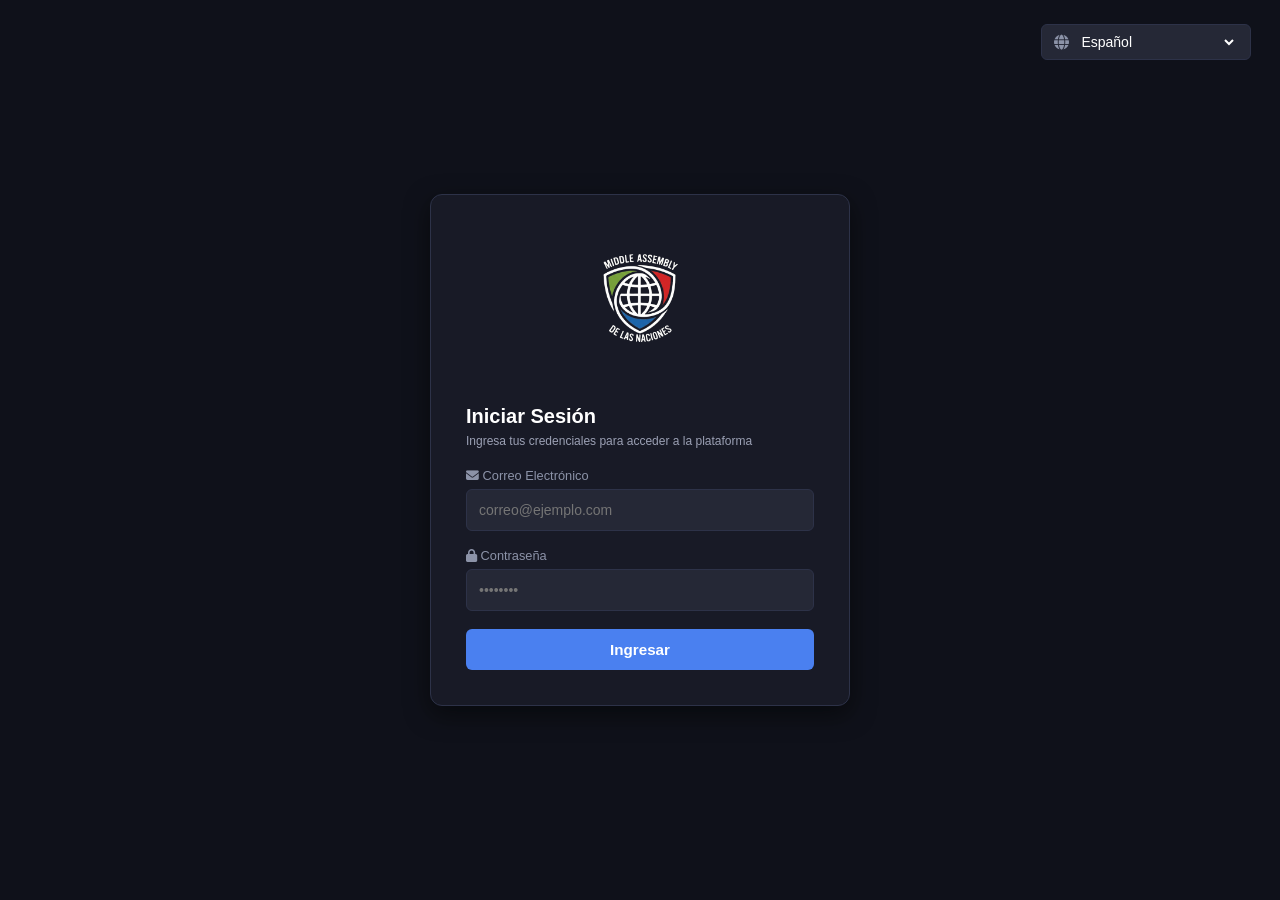
<file: perfil.html>
<!DOCTYPE html>
<html lang="es">
<head>
    <meta charset="UTF-8">
    <meta name="viewport" content="width=device-width, initial-scale=1.0">
    <title>Mi Perfil - Middle Assembly of Las Naciones</title>
    <link rel="stylesheet" href="styles.css">
    <link rel="stylesheet" href="https://cdnjs.cloudflare.com/ajax/libs/font-awesome/6.4.0/css/all.min.css">
    <link rel="icon" type="image/png" href="imagenes/favicom.png">
</head>
<body>

    <div id="app-content" class="hidden app-wrapper">
        <header class="navbar">
            <div class="nav-left">
                <div class="logo">
                    <img src="imagenes/Logo.png" alt="Logo Middle Assembly" class="logo-site">
                    <div class="logo-text">
                        <span class="brand-name" data-i18n="brandName">Instituto Middle Assembly of Las Naciones</span>
                        <span class="brand-sub" data-i18n="brandSub">Departamento de Desarrollo y Liderazgo</span>
                    </div>
                </div>
            </div>

            <button class="menu-toggle" id="mobile-menu-btn" aria-label="Abrir menú">
                <i class="fa-solid fa-bars"></i>
            </button>

            <nav class="nav-links" id="nav-menu">
                <a href="index.html" data-i18n="navHome">Inicio</a>
                <a href="clases.html" data-i18n="navClasses">Clases</a>
                <a href="recursos.html" data-i18n="navResources">Recursos</a>
                <a href="calendario.html" data-i18n="navCalendar">Calendario</a>
                <a href="tareas.html" data-i18n="navTasks">Tareas</a>
                <a href="foro.html" data-i18n="navForum">Foro</a>
                <a href="avisos.html" data-i18n="navNotices">Avisos</a>
                <a href="perfil.html" class="active" data-i18n="navProfile">Mi Perfil</a>
                <a href="soporte.html" data-i18n="navSupport">Soporte</a>

                <div class="lang-selector">
                    <i class="fa-solid fa-globe"></i>
                    <select id="nav-language-select">
                        <option value="es">Español</option>
                        <option value="en">English</option>
                        <option value="ht">Kreyòl Ayisyen</option>
                        <option value="ko">한국어</option>
                        <option value="zh">繁體中文 (Hong Kong)</option>
                        <option value="it">Italiano</option>
                        <option value="fr">Français</option>
                        <option value="pt">Português</option>
                        <option value="de">Deutsch</option>
                        <option value="ru">Русский</option>
                        <option value="ar">العربية</option>
                        <option value="ja">日本語</option>
                        <option value="hi">हिन्दी</option>
                        <option value="tr">Türkçe</option>
                        <option value="nl">Nederlands</option>
                    </select>
                </div>

                <button id="logout-btn" class="btn-logout" title="Cerrar sesión">
                    <i class="fa-solid fa-right-from-bracket"></i> <span data-i18n="logout">Salir</span>
                </button>
            </nav>
        </header>

        <section class="hero-section">
            <div class="hero-overlay"></div>
            <div class="hero-content">
                <h1 data-i18n="navProfile">Mi Perfil</h1>
                <p>Gestiona tus datos personales, preferencias de cuenta e historial académico.</p>
            </div>
        </section>

        <footer class="site-footer">
            <div class="footer-content">
                <p>&copy; 2026 Instituto Middle Assembly of Las Naciones. Todos los derechos reservados.</p>
                <p class="footer-sub">Departamento de Desarrollo y Liderazgo</p>
            </div>
        </footer>
    </div>

    <script src="script.js"></script>
</body>
</html>
</file>
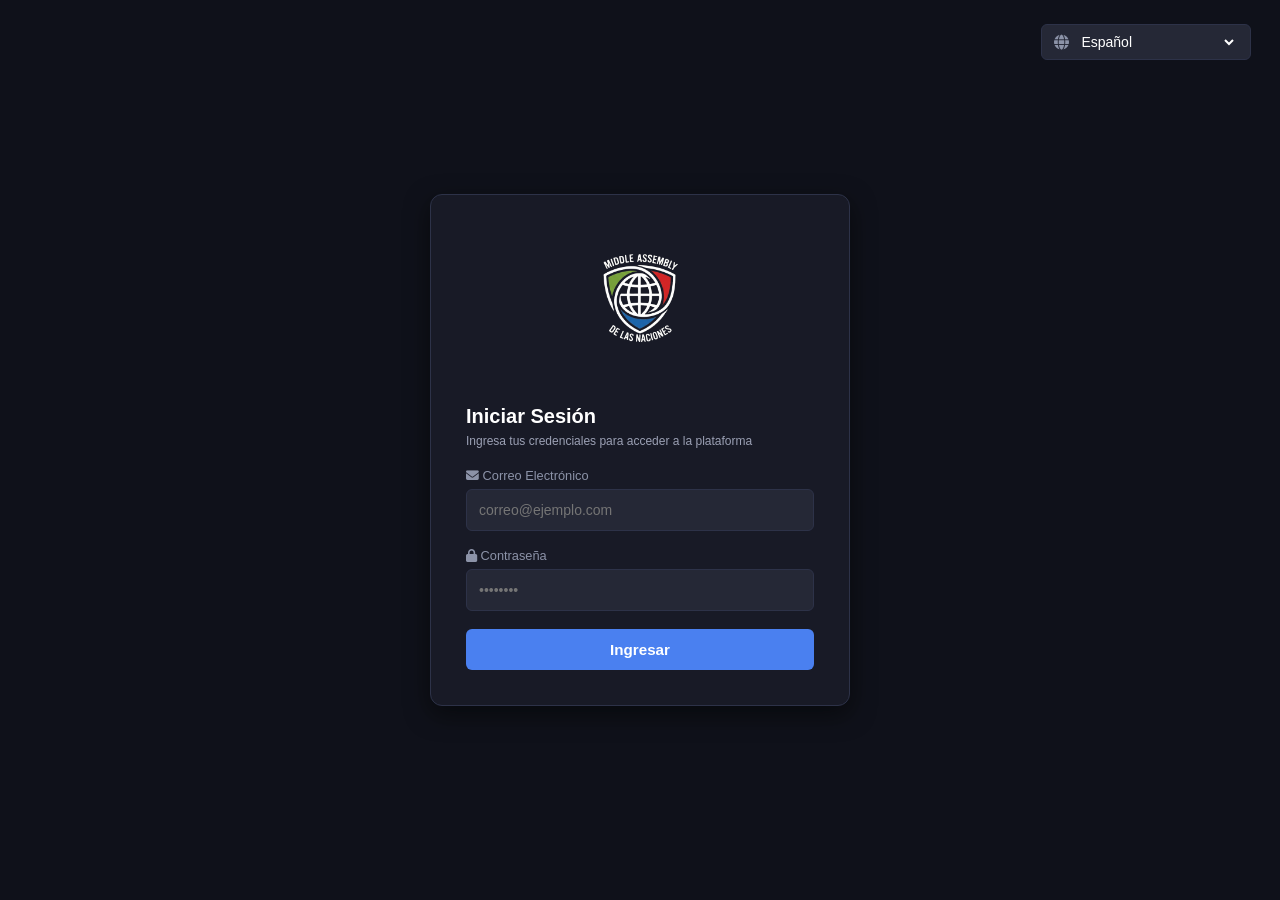
<file: recursos.html>
<!DOCTYPE html>
<html lang="es">
<head>
    <meta charset="UTF-8">
    <meta name="viewport" content="width=device-width, initial-scale=1.0">
    <title>Recursos - Middle Assembly of Las Naciones</title>
    <link rel="stylesheet" href="styles.css">
    <link rel="stylesheet" href="https://cdnjs.cloudflare.com/ajax/libs/font-awesome/6.4.0/css/all.min.css">
    <link rel="icon" type="image/png" href="imagenes/favicom.png">
</head>
<body>

    <div id="app-content" class="hidden app-wrapper">
        <header class="navbar">
            <div class="nav-left">
                <div class="logo">
                    <img src="imagenes/Logo.png" alt="Logo Middle Assembly" class="logo-site">
                    <div class="logo-text">
                        <span class="brand-name" data-i18n="brandName">Instituto Middle Assembly of Las Naciones</span>
                        <span class="brand-sub" data-i18n="brandSub">Departamento de Desarrollo y Liderazgo</span>
                    </div>
                </div>
            </div>

            <button class="menu-toggle" id="mobile-menu-btn" aria-label="Abrir menú">
                <i class="fa-solid fa-bars"></i>
            </button>

            <nav class="nav-links" id="nav-menu">
                <a href="index.html" data-i18n="navHome">Inicio</a>
                <a href="clases.html" data-i18n="navClasses">Clases</a>
                <a href="recursos.html" class="active" data-i18n="navResources">Recursos</a>
                <a href="calendario.html" data-i18n="navCalendar">Calendario</a>
                <a href="tareas.html" data-i18n="navTasks">Tareas</a>
                <a href="foro.html" data-i18n="navForum">Foro</a>
                <a href="avisos.html" data-i18n="navNotices">Avisos</a>
                <a href="perfil.html" data-i18n="navProfile">Mi Perfil</a>
                <a href="soporte.html" data-i18n="navSupport">Soporte</a>

                <div class="lang-selector">
                    <i class="fa-solid fa-globe"></i>
                    <select id="nav-language-select">
                        <option value="es">Español</option>
                        <option value="en">English</option>
                        <option value="ht">Kreyòl Ayisyen</option>
                        <option value="ko">한국어</option>
                        <option value="zh">繁體中文 (Hong Kong)</option>
                        <option value="it">Italiano</option>
                        <option value="fr">Français</option>
                        <option value="pt">Português</option>
                        <option value="de">Deutsch</option>
                        <option value="ru">Русский</option>
                        <option value="ar">العربية</option>
                        <option value="ja">日本語</option>
                        <option value="hi">हिन्दी</option>
                        <option value="tr">Türkçe</option>
                        <option value="nl">Nederlands</option>
                    </select>
                </div>

                <button id="logout-btn" class="btn-logout" title="Cerrar sesión">
                    <i class="fa-solid fa-right-from-bracket"></i> <span data-i18n="logout">Salir</span>
                </button>
            </nav>
        </header>

        <!-- Sección de Recursos con el fondo del Index y diseño mejorado -->
        <main class="hero-section recursos-hero">
            <div class="hero-overlay"></div>
            <div class="hero-content recursos-container-inner">
                <div class="recursos-header">
                    <h3>Biblioteca Teológica</h3>
                    <h1 data-i18n="navResources">Recursos</h1>
                    <p>Haz clic en cualquiera de las láminas para consultar la información teológica y confesional.</p>
                </div>

                <!-- Categoría 1: Los Credos -->
                <div class="recursos-section-group">
                    <h2 class="section-category-title"><i class="fa-solid fa-book-bookmark"></i> Los Credos</h2>
                    <div class="laminas-grid">
                        <a href="recursos/los credos/el_credo_de_los_apostoles.html" rel="noopener noreferrer" class="lamina-card">
                            <i class="fa-solid fa-scroll lamina-icon"></i>
                            <span data-i18n="card1">El Credo de los apóstoles</span>
                            <i class="fa-solid fa-arrow-up-right-from-square lamina-arrow"></i>
                        </a>

                        <a href="recursos/los credos/el_credo_niceno.html" rel="noopener noreferrer" class="lamina-card">
                            <i class="fa-solid fa-book-bible lamina-icon"></i>
                            <span data-i18n="card2">El Credo de Nicea</span>
                            <i class="fa-solid fa-arrow-up-right-from-square lamina-arrow"></i>
                        </a>

                        <a href="recursos/los credos/el_credo_atanasio.html" rel="noopener noreferrer" class="lamina-card">
                            <i class="fa-solid fa-cross lamina-icon"></i>
                            <span data-i18n="card3">El Credo de Atanasio</span>
                            <i class="fa-solid fa-arrow-up-right-from-square lamina-arrow"></i>
                        </a>
                    </div>
                </div>

                <!-- Categoría 2: Los estándares de unidad -->
                <div class="recursos-section-group">
                    <h2 class="section-category-title"><i class="fa-solid fa-feather"></i> Los estándares de unidad</h2>
                    <div class="laminas-grid">
                        <a href="recursos/los estandares de unidad/catesismo_heidelberg.html" rel="noopener noreferrer" class="lamina-card">
                            <i class="fa-solid fa-book-open lamina-icon"></i>
                            <span data-i18n="card4">El Catecismo de Heidelberg</span>
                            <i class="fa-solid fa-arrow-up-right-from-square lamina-arrow"></i>
                        </a>

                        <a href="recursos/los estandares de unidad/confesion_belga.html" rel="noopener noreferrer" class="lamina-card">
                            <i class="fa-solid fa-file-lines lamina-icon"></i>
                            <span data-i18n="card5">La Confesión Belga</span>
                            <i class="fa-solid fa-arrow-up-right-from-square lamina-arrow"></i>
                        </a>

                        <a href="recursos/los estandares de unidad/canones_dort.html" rel="noopener noreferrer" class="lamina-card">
                            <i class="fa-solid fa-monument lamina-icon"></i>
                            <span data-i18n="card6">Los Cánones de Dort</span>
                            <i class="fa-solid fa-arrow-up-right-from-square lamina-arrow"></i>
                        </a>

                        <a href="recursos/los estandares de unidad/confesion_belhar.html" rel="noopener noreferrer" class="lamina-card">
                            <i class="fa-solid fa-hands-holding-child lamina-icon"></i>
                            <span data-i18n="card7">La confesión Belhar</span>
                            <i class="fa-solid fa-arrow-up-right-from-square lamina-arrow"></i>
                        </a>
                    </div>
                </div>
            </div>
        </main>

        <footer class="site-footer">
            <div class="footer-content">
                <p>&copy; 2026 Instituto Middle Assembly of Las Naciones. Todos los derechos reservados.</p>
                <p class="footer-sub">Departamento de Desarrollo y Liderazgo</p>
            </div>
        </footer>
    </div>

    <script src="script.js"></script>
</body>
</html>
</file>
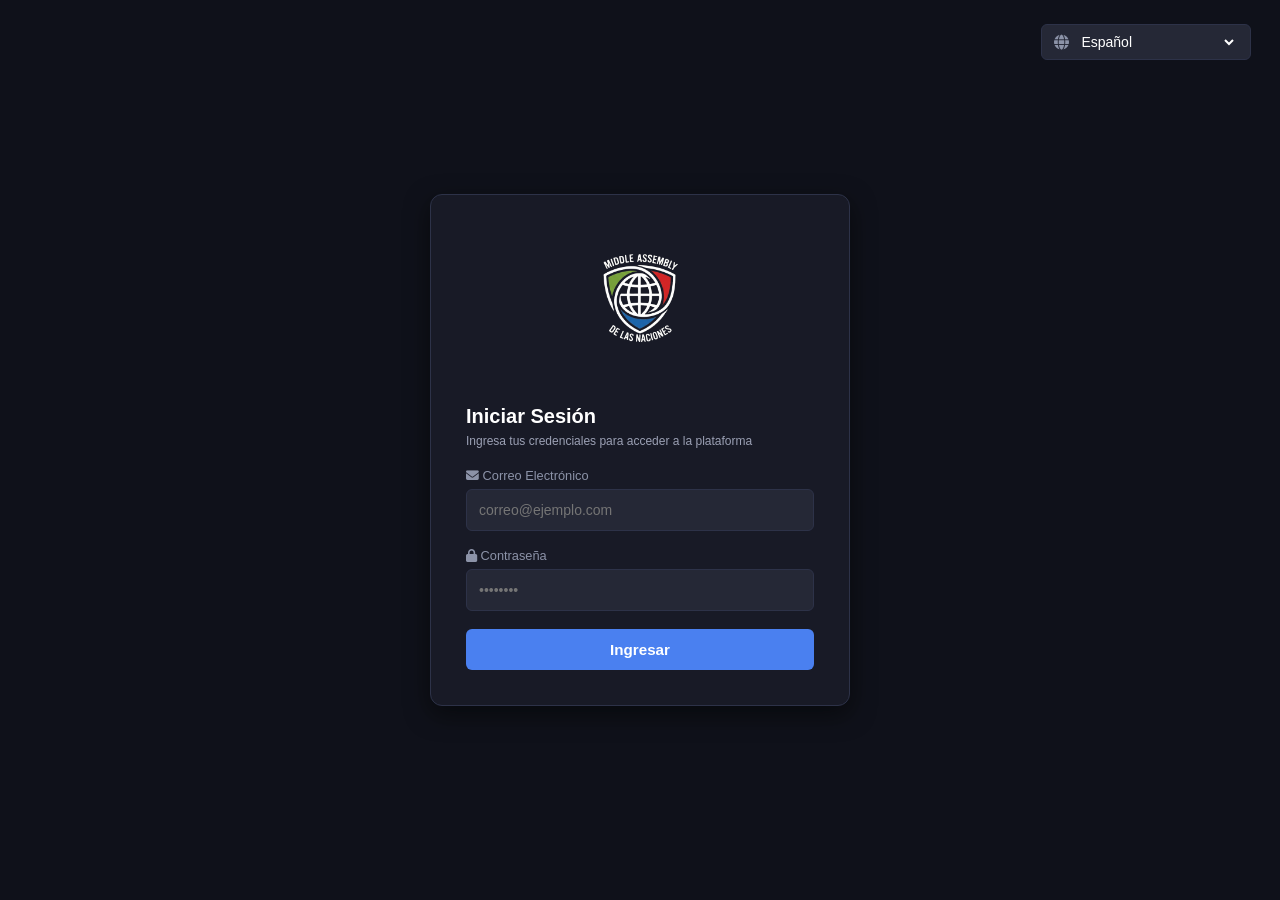
<file: soporte.html>
<!DOCTYPE html>
<html lang="es">
<head>
    <meta charset="UTF-8">
    <meta name="viewport" content="width=device-width, initial-scale=1.0">
    <title>Soporte - Middle Assembly of Las Naciones</title>
    <link rel="stylesheet" href="styles.css">
    <link rel="stylesheet" href="https://cdnjs.cloudflare.com/ajax/libs/font-awesome/6.4.0/css/all.min.css">
    <link rel="icon" type="image/png" href="imagenes/favicom.png">
</head>
<body>

    <div id="app-content" class="hidden app-wrapper">
        <header class="navbar">
            <div class="nav-left">
                <div class="logo">
                    <img src="imagenes/Logo.png" alt="Logo Middle Assembly" class="logo-site">
                    <div class="logo-text">
                        <span class="brand-name" data-i18n="brandName">Instituto Middle Assembly of Las Naciones</span>
                        <span class="brand-sub" data-i18n="brandSub">Departamento de Desarrollo y Liderazgo</span>
                    </div>
                </div>
            </div>

            <button class="menu-toggle" id="mobile-menu-btn" aria-label="Abrir menú">
                <i class="fa-solid fa-bars"></i>
            </button>

            <nav class="nav-links" id="nav-menu">
                <a href="index.html" data-i18n="navHome">Inicio</a>
                <a href="clases.html" data-i18n="navClasses">Clases</a>
                <a href="recursos.html" data-i18n="navResources">Recursos</a>
                <a href="calendario.html" data-i18n="navCalendar">Calendario</a>
                <a href="tareas.html" data-i18n="navTasks">Tareas</a>
                <a href="foro.html" data-i18n="navForum">Foro</a>
                <a href="avisos.html" data-i18n="navNotices">Avisos</a>
                <a href="perfil.html" data-i18n="navProfile">Mi Perfil</a>
                <a href="soporte.html" class="active" data-i18n="navSupport">Soporte</a>

                <div class="lang-selector">
                    <i class="fa-solid fa-globe"></i>
                    <select id="nav-language-select">
                        <option value="es">Español</option>
                        <option value="en">English</option>
                        <option value="ht">Kreyòl Ayisyen</option>
                        <option value="ko">한국어</option>
                        <option value="zh">繁體中文 (Hong Kong)</option>
                        <option value="it">Italiano</option>
                        <option value="fr">Français</option>
                        <option value="pt">Português</option>
                        <option value="de">Deutsch</option>
                        <option value="ru">Русский</option>
                        <option value="ar">العربية</option>
                        <option value="ja">日本語</option>
                        <option value="hi">हिन्दी</option>
                        <option value="tr">Türkçe</option>
                        <option value="nl">Nederlands</option>
                    </select>
                </div>

                <button id="logout-btn" class="btn-logout" title="Cerrar sesión">
                    <i class="fa-solid fa-right-from-bracket"></i> <span data-i18n="logout">Salir</span>
                </button>
            </nav>
        </header>

        <section class="hero-section">
            <div class="hero-overlay"></div>
            <div class="hero-content">
                <h1 data-i18n="navSupport">Soporte</h1>
                <p>Obtén asistencia técnica o resuelve dudas sobre el acceso a la plataforma.</p>
            </div>
        </section>

        <footer class="site-footer">
            <div class="footer-content">
                <p>&copy; 2026 Instituto Middle Assembly of Las Naciones. Todos los derechos reservados.</p>
                <p class="footer-sub">Departamento de Desarrollo y Liderazgo</p>
            </div>
        </footer>
    </div>

    <script src="script.js"></script>
</body>
</html>
</file>
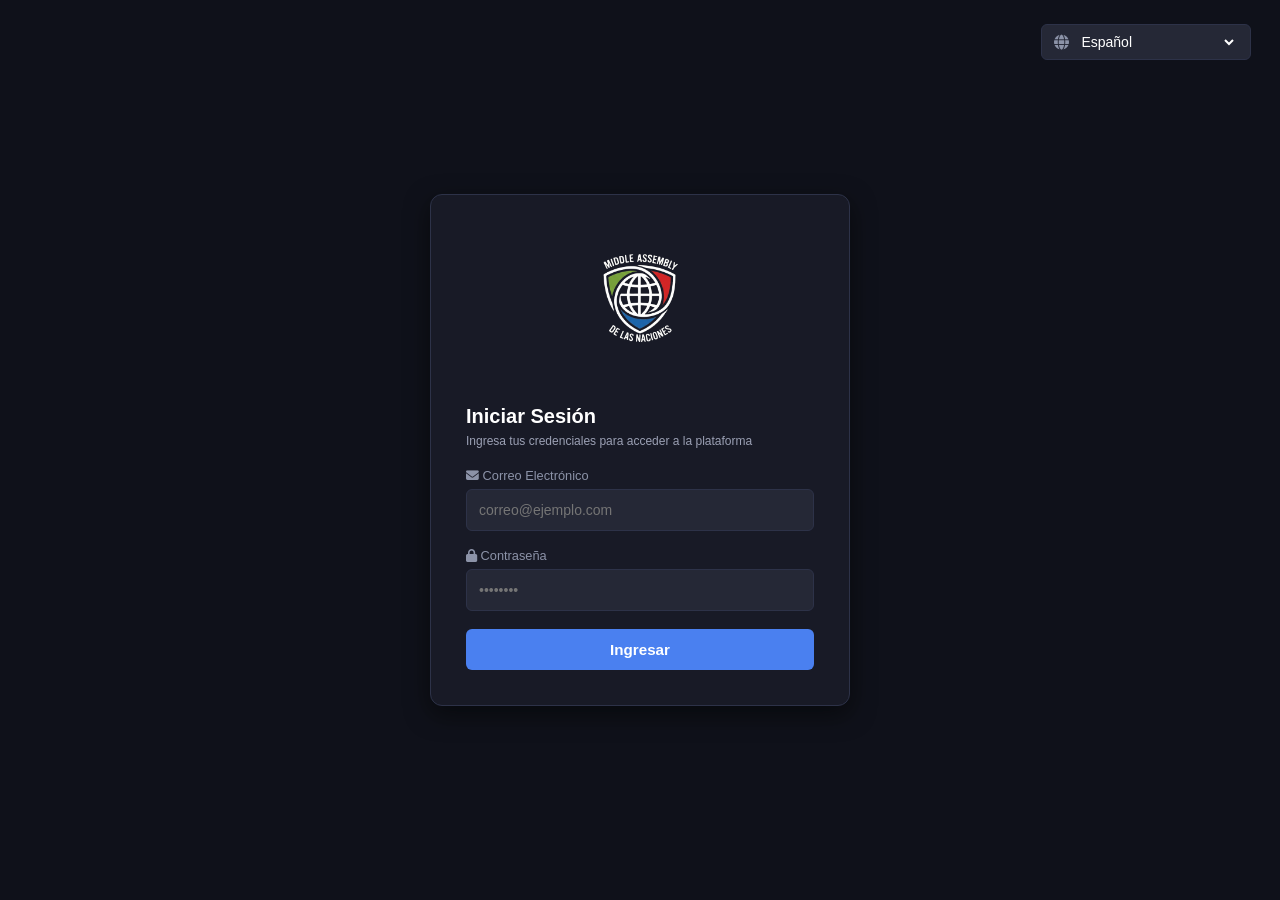
<file: tareas.html>
<!DOCTYPE html>
<html lang="es">
<head>
    <meta charset="UTF-8">
    <meta name="viewport" content="width=device-width, initial-scale=1.0">
    <title>Tareas - Middle Assembly of Las Naciones</title>
    <link rel="stylesheet" href="styles.css">
    <link rel="stylesheet" href="https://cdnjs.cloudflare.com/ajax/libs/font-awesome/6.4.0/css/all.min.css">
    <link rel="icon" type="image/png" href="imagenes/favicom.png">
</head>
<body>

    <div id="app-content" class="hidden app-wrapper">
        <header class="navbar">
            <div class="nav-left">
                <div class="logo">
                    <img src="imagenes/Logo.png" alt="Logo Middle Assembly" class="logo-site">
                    <div class="logo-text">
                        <span class="brand-name" data-i18n="brandName">Instituto Middle Assembly of Las Naciones</span>
                        <span class="brand-sub" data-i18n="brandSub">Departamento de Desarrollo y Liderazgo</span>
                    </div>
                </div>
            </div>

            <button class="menu-toggle" id="mobile-menu-btn" aria-label="Abrir menú">
                <i class="fa-solid fa-bars"></i>
            </button>

            <nav class="nav-links" id="nav-menu">
                <a href="index.html" data-i18n="navHome">Inicio</a>
                <a href="clases.html" data-i18n="navClasses">Clases</a>
                <a href="recursos.html" data-i18n="navResources">Recursos</a>
                <a href="calendario.html" data-i18n="navCalendar">Calendario</a>
                <a href="tareas.html" class="active" data-i18n="navTasks">Tareas</a>
                <a href="foro.html" data-i18n="navForum">Foro</a>
                <a href="avisos.html" data-i18n="navNotices">Avisos</a>
                <a href="perfil.html" data-i18n="navProfile">Mi Perfil</a>
                <a href="soporte.html" data-i18n="navSupport">Soporte</a>

                <div class="lang-selector">
                    <i class="fa-solid fa-globe"></i>
                    <select id="nav-language-select">
                        <option value="es">Español</option>
                        <option value="en">English</option>
                        <option value="ht">Kreyòl Ayisyen</option>
                        <option value="ko">한국어</option>
                        <option value="zh">繁體中文 (Hong Kong)</option>
                        <option value="it">Italiano</option>
                        <option value="fr">Français</option>
                        <option value="pt">Português</option>
                        <option value="de">Deutsch</option>
                        <option value="ru">Русский</option>
                        <option value="ar">العربية</option>
                        <option value="ja">日本語</option>
                        <option value="hi">हिन्दी</option>
                        <option value="tr">Türkçe</option>
                        <option value="nl">Nederlands</option>
                    </select>
                </div>

                <button id="logout-btn" class="btn-logout" title="Cerrar sesión">
                    <i class="fa-solid fa-right-from-bracket"></i> <span data-i18n="logout">Salir</span>
                </button>
            </nav>
        </header>

        <section class="hero-section">
            <div class="hero-overlay"></div>
            <div class="hero-content">
                <h1 data-i18n="navTasks">Tareas</h1>
                <p>En esta sección podrás revisar y enviar tus trabajos académicos asignados.</p>
            </div>
        </section>

        <footer class="site-footer">
            <div class="footer-content">
                <p>&copy; 2026 Instituto Middle Assembly of Las Naciones. Todos los derechos reservados.</p>
                <p class="footer-sub">Departamento de Desarrollo y Liderazgo</p>
            </div>
        </footer>
    </div>

    <script src="script.js"></script>
</body>
</html>
</file>
<file: styles.css>
* {
    margin: 0;
    padding: 0;
    box-sizing: border-box;
    font-family: -apple-system, BlinkMacSystemFont, "Segoe UI", Roboto, Helvetica, Arial, sans-serif;
}

html {
    background-color: #181a26;
    color: #ffffff;
    overflow-x: hidden !important;
    width: 100%;
}

body {
    background-color: #181a26;
    color: #ffffff;
    min-height: 100vh;
    overflow-x: hidden !important;
    overflow-y: auto !important;
    width: 100%;
    position: relative;
}

.hidden {
    display: none !important;
}

.app-wrapper {
    display: flex;
    flex-direction: column;
    min-height: 100vh;
    width: 100%;
    max-width: 100%;
    position: relative;
    overflow-x: hidden;
}

select option {
    background-color: #181a26;
    color: #ffffff;
    padding: 8px;
}

/* --- Modal Login --- */
.modal-overlay {
    position: fixed;
    top: 0;
    left: 0;
    width: 100vw;
    height: 100vh;
    background: rgba(15, 17, 26, 0.95);
    display: flex;
    justify-content: center;
    align-items: center;
    z-index: 1000;
}

.modal-lang-selector-top {
    position: absolute;
    top: 1.5rem;
    right: 1.8rem;
    display: flex;
    align-items: center;
    gap: 8px;
    background: #252836;
    padding: 0.5rem 0.8rem;
    border-radius: 0.375rem;
    border: 1px solid #2d3248;
    z-index: 1001;
}

.modal-lang-selector-top i {
    color: #8c93a8;
    font-size: 15px;
}

.modal-lang-selector-top select {
    background: transparent;
    color: #ffffff;
    border: none;
    outline: none;
    font-size: 0.875rem;
    cursor: pointer;
}

.modal-card {
    background: #181a26;
    padding: 35px;
    border-radius: 12px;
    box-shadow: 0 8px 24px rgba(0, 0, 0, 0.5);
    width: 90%;
    max-width: 26.25rem;
    border: 1px solid #2d3248;
}

.modal-header {
    display: flex;
    justify-content: center;
    align-items: center;
    margin-bottom: 25px;
}

.modal-logo {
    height: 9.375rem;
    object-fit: contain;
}

.modal-body h2 {
    font-size: 20px;
    margin-bottom: 6px;
    color: #ffffff;
}

.modal-body p {
    font-size: 12px;
    color: #9ba0b4;
    margin-bottom: 1.2rem;
}

.form-group {
    margin-bottom: 1.1rem;
    display: flex;
    flex-direction: column;
    gap: 6px;
}

.form-group label {
    font-size: 0.8rem;
    color: #8c93a8;
}

.form-group input {
    width: 100%;
    padding: 12px;
    border-radius: 6px;
    border: 1px solid #2d3248;
    background: #252836;
    color: #ffffff;
    font-size: 0.875rem;
    outline: none;
    transition: border-color 0.2s;
}

.form-group input:focus {
    border-color: #4a80f0;
}

.btn-submit {
    width: 100%;
    padding: 12px;
    background: #4a80f0;
    color: white;
    border: none;
    border-radius: 0.375rem;
    font-size: 0.95rem;
    font-weight: 600;
    cursor: pointer;
    transition: background 0.2s;
    display: flex;
    justify-content: center;
    align-items: center;
    gap: 8px;
}

.btn-submit:hover {
    background: #3b6cd4;
}

.login-error {
    color: #ff5252;
    font-size: 0.8rem;
    margin-bottom: 1rem;
    text-align: center;
    display: none;
    background: rgba(255, 82, 82, 0.1);
    padding: 10px;
    border-radius: 6px;
    border: 1px solid rgba(255, 82, 82, 0.3);
}

.login-error.show {
    display: block;
}

/* --- Navbar Superior unificado --- */
.navbar {
    display: flex;
    justify-content: space-between;
    align-items: center;
    background-color: #181a26;
    padding: 0.6rem 1.5rem;
    height: 3.75rem;
    position: sticky;
    top: 0;
    z-index: 100;
    border-bottom: 1px solid #2d3248;
    width: 100%;
}

.nav-left {
    display: flex;
    align-items: center;
    gap: 1.25rem;
    height: 100%;
}

.logo {
    display: flex;
    align-items: center;
    gap: 0.75rem;
    height: 100%;
}

.logo-site {
    height: 2.5rem;
    width: auto;
    object-fit: contain;
    display: block;
}

.logo-text {
    display: flex;
    flex-direction: column;
    line-height: 1.2;
}

.brand-name {
    font-weight: 700;
    font-size: 0.95rem;
    letter-spacing: 0.03rem;
    color: #ffffff;
}

.brand-sub {
    font-size: 0.625rem;
    color: #9ba0b4;
    text-transform: uppercase;
}

/* --- Botón Hamburguesa y Enlaces Base (Escritorio / Por defecto) --- */
.menu-toggle,
.mobile-menu-toggle,
.hamburger-menu {
    display: none; /* Se oculta en PC */
    background: transparent;
    border: none;
    outline: none;
    color: #ffffff;
    font-size: 1.5rem;
    cursor: pointer;
    padding: 0.3rem;
    z-index: 1001;
}

.nav-links {
    display: flex;
    align-items: center;
    gap: 1rem;
}

.nav-links a {
    color: #8c93a8;
    text-decoration: none;
    font-size: 0.875rem;
    font-weight: 600;
    transition: color 0.2s;
    cursor: pointer;
}

.nav-links a:hover,
.nav-links a.active {
    color: #4a80f0;
}

.lang-selector {
    display: flex;
    align-items: center;
    gap: 0.375rem;
    background: #252836;
    padding: 0.375rem 0.6rem;
    border-radius: 0.25rem;
    border: 1px solid #2d3248;
}

.lang-selector i {
    color: #8c93a8;
    font-size: 0.875rem;
}

.lang-selector select {
    background: transparent;
    color: #ffffff;
    border: none;
    outline: none;
    font-size: 0.8rem;
    cursor: pointer;
}

.btn-logout {
    background: transparent;
    border: 1px solid #ff5252;
    color: #ff5252;
    padding: 0.375rem 0.75rem;
    border-radius: 0.25rem;
    cursor: pointer;
    font-size: 0.8rem;
    transition: all 0.2s;
    display: flex;
    align-items: center;
    gap: 0.375rem;
}

.btn-logout:hover {
    background: #ff5252;
    color: #ffffff;
}

/* --- Hero Section & Fondos --- */
.hero-section {
    position: relative;
    width: 100%;
    min-height: calc(100vh - 6.875rem);
    background: url('https://images.unsplash.com/photo-1521587760476-6c12a4b040da?auto=format&fit=crop&q=80&w=1600') center/cover no-repeat;
    display: flex;
    flex-direction: column;
    align-items: center;
    justify-content: center;
    padding: 2.5rem 1.25rem;
    overflow-x: hidden;
}

.hero-overlay {
    position: absolute;
    top: 0;
    left: 0;
    width: 100%;
    height: 100%;
    background: rgba(15, 23, 42, 0.82);
    z-index: 1;
}

.hero-content {
    position: relative;
    z-index: 2;
    text-align: center;
    padding: 1.25rem;
    max-width: 56.25rem;
    width: 100%;
}

.hero-content h1 {
    font-size: 2.8rem;
    font-weight: 700;
    color: #ffffff;
    margin-bottom: 1rem;
    text-shadow: 0 0.125rem 0.375rem rgba(0, 0, 0, 0.6);
    word-break: break-word;
}

.hero-content p {
    font-size: 1.25rem;
    color: #e2e8f0;
    text-shadow: 0 0.125rem 0.25rem rgba(0, 0, 0, 0.6);
    word-break: break-word;
}

/* --- Recursos y Calendario --- */
.recursos-hero {
    justify-content: flex-start !important;
}

.recursos-container-inner {
    max-width: 68.75rem !important;
    margin: 1.25rem auto;
    text-align: left !important;
    width: 100% !important;
}

.recursos-header {
    text-align: center;
    margin-bottom: 2.2rem;
}

.recursos-header h3 {
    font-size: 0.95rem;
    color: #4a80f0;
    text-transform: uppercase;
    letter-spacing: 0.1rem;
    margin-bottom: 0.5rem;
}

.recursos-header h1 {
    font-size: 2.3rem;
    color: #ffffff;
    margin-bottom: 0.6rem;
    font-weight: 700;
    word-break: break-word;
}

.recursos-header p {
    color: #cbd5e1;
    font-size: 1.05rem;
    margin-bottom: 0;
}

/* --- Agrupaciones de Recursos --- */
.recursos-section-group {
    margin-bottom: 2.2rem;
    width: 100%;
}

.section-category-title {
    font-size: 1.25rem;
    color: #ffffff;
    margin-bottom: 15px;
    padding-bottom: 6px;
    border-bottom: 1px solid rgba(255, 255, 255, 0.15);
    display: flex;
    align-items: center;
    gap: 0.6rem;
}

.section-category-title i {
    color: #4a80f0;
    font-size: 1rem;
}

/* --- Tarjetas de Láminas (Recursos) - Más oscuras --- */
.laminas-grid {
    display: grid;
    grid-template-columns: repeat(auto-fit, minmax(16.25rem, 1fr));
    gap: 1.25rem;
    width: 100%;
}

.lamina-card {
    background: rgba(18, 21, 31, 0.94);
    border: 1px solid #232738;
    border-radius: 12px;
    padding: 18px 20px;
    display: flex;
    align-items: center;
    gap: 15px;
    text-decoration: none;
    box-shadow: 0 0.5rem 1.25rem rgba(0, 0, 0, 0.5);
    transition: transform 0.2s ease, border-color 0.2s ease, background 0.2s ease;
}

.lamina-card:hover {
    transform: translateY(-0.25rem);
    border-color: #4a80f0;
    background: rgba(24, 28, 41, 0.98);
}

.lamina-icon {
    font-size: 22px;
    color: #4a80f0;
    flex-shrink: 0;
}

.lamina-card span {
    flex-grow: 1;
    font-size: 0.98rem;
    color: #ffffff;
    font-weight: 500;
}

.lamina-arrow {
    color: #727891;
    font-size: 0.8rem;
    transition: transform 0.2s ease, color 0.2s ease;
}

.lamina-card:hover .lamina-arrow {
    color: #4a80f0;
    transform: translate(2px, -2px);
}

/* --- Cronograma y Calendario --- */
.cronograma-header {
    text-align: center;
    margin-bottom: 2.2rem;
}

.cronograma-header h3 {
    font-size: 0.95rem;
    color: #4a80f0;
    text-transform: uppercase;
    letter-spacing: 0.1rem;
    margin-bottom: 0.5rem;
}

.cronograma-header h1 {
    font-size: 2.3rem;
    color: #ffffff;
    font-weight: 700;
}

.cronograma-grid {
    display: grid;
    grid-template-columns: repeat(auto-fit, minmax(260px, 1fr));
    gap: 25px;
    text-align: left;
    width: 100%;
}

/* --- Tarjetas de Clases (Calendario) - Más oscuras --- */
.clase-card {
    background: rgba(18, 21, 31, 0.94);
    border: 1px solid #232738;
    border-radius: 12px;
    padding: 25px;
    box-shadow: 0 8px 20px rgba(0, 0, 0, 0.5);
    display: flex;
    flex-direction: column;
    justify-content: space-between;
    transition: transform 0.2s ease, border-color 0.2s ease;
}

.clase-card:hover {
    transform: translateY(-0.25rem);
    border-color: #4a80f0;
}

.clase-card-content {
    display: flex;
    align-items: flex-start;
    gap: 15px;
    margin-bottom: 15px;
}

.clase-icon {
    font-size: 28px;
    color: #4a80f0;
    margin-top: 4px;
}

.clase-info {
    width: 100%;
}

.clase-info h2 {
    font-size: 1.25rem;
    color: #ffffff;
    margin-bottom: 1rem;
    word-break: break-word;
}

.fechas-list {
    display: flex;
    flex-direction: column;
    gap: 10px;
    margin: 0;
}

.fecha-link {
    font-size: 0.92rem;
    color: #9ba0b4;
    display: flex;
    align-items: center;
    justify-content: space-between;
    text-decoration: none;
    padding: 6px 10px;
    background: rgba(255, 255, 255, 0.02);
    border-radius: 0.375rem;
    border: 1px solid transparent;
    transition: all 0.2s ease;
}

.fecha-link:hover {
    color: #ffffff;
    background: rgba(74, 128, 240, 0.08);
    border-color: rgba(74, 128, 240, 0.3);
}

.fecha-link i {
    color: #4a80f0;
    font-size: 16px;
    transition: transform 0.2s ease;
}

.fecha-link:hover i {
    transform: scale(1.15);
}

/* --- Texto guía inferior forzado a tamaño pequeño --- */
.calendar-instruction {
    font-size: 0.75rem !important;
    color: #8c93a8 !important;
    text-align: center !important;
    margin-top: 15px !important;
    border-top: 1px solid rgba(255, 255, 255, 0.08) !important;
    padding-top: 0.6rem !important;
    line-height: 1.2 !important;
}

/* --- Pie de Página --- */
.site-footer {
    position: relative !important;
    margin-top: auto;
    width: 100%;
    height: 50px;
    background-color: #11131c;
    border-top: 1px solid #2d3248;
    display: flex;
    align-items: center;
    justify-content: center;
    z-index: 99;
}

.footer-content {
    text-align: center;
}

.footer-content p {
    color: #8c93a8;
    font-size: 12px;
    line-height: 1.3;
}

.footer-sub {
    font-size: 10px !important;
    color: #636b83 !important;
}

/* --- Logos y Hero Extra --- */
.hero-logo-link {
    display: inline-block;
    margin-bottom: 20px;
    transition: transform 0.2s ease, opacity 0.2s ease;
}

.hero-logo-link:hover {
    transform: scale(1.05);
    opacity: 0.95;
}

.hero-logo-main {
    height: 200px;
    width: auto;
    object-fit: contain;
    filter: drop-shadow(0 4px 10px rgba(0, 0, 0, 0.5));
}

/* --- Botón de Enlace a la Página Oficial --- */
.official-site-banner {
    margin-top: 25px;
}

.btn-official-site {
    display: inline-flex;
    align-items: center;
    gap: 10px;
    background: rgba(74, 128, 240, 0.15);
    color: #ffffff;
    border: 1px solid #4a80f0;
    padding: 0.6rem 1.375rem;
    border-radius: 0.5rem;
    font-size: 0.95rem;
    font-weight: 500;
    text-decoration: none;
    box-shadow: 0 4px 15px rgba(0, 0, 0, 0.3);
    transition: all 0.2s ease;
}

.btn-official-site:hover {
    background: #4a80f0;
    color: #ffffff;
    transform: translateY(-0.125rem);
    box-shadow: 0 0.375rem 1.25rem rgba(74, 128, 240, 0.4);
}

.btn-official-site i {
    font-size: 1rem;
    color: #4a80f0;
    transition: color 0.2s ease;
}

.btn-official-site:hover i {
    color: #ffffff;
}

/* --- Estilos para la Página de Detalle de Recursos --- */
.recurso-detalle-main {
    position: relative;
    z-index: 2;
    max-width: 1100px;
    width: 92%;
    margin: 1.875rem auto 3.75rem auto;
    display: flex;
    flex-direction: column;
    gap: 1.25rem;
}

.breadcrumb-container {
    font-size: 0.85rem;
    color: #8c93a8;
}

.breadcrumb-container a {
    color: #4a80f0;
    text-decoration: none;
    transition: color 0.2s;
}

.breadcrumb-container a:hover {
    text-decoration: underline;
}

.breadcrumb-container span {
    color: #ffffff;
}

.recurso-hero-banner {
    position: relative;
    width: 100%;
    height: 240px;
    border-radius: 12px;
    overflow: hidden;
    display: flex;
    align-items: center;
    justify-content: center;
    box-shadow: 0 8px 25px rgba(0, 0, 0, 0.5);
    border: 1px solid #2d3248;
}

.recurso-banner-img {
    position: absolute;
    top: 0;
    left: 0;
    width: 100%;
    height: 100%;
    object-fit: cover;
}

.recurso-banner-overlay {
    position: absolute;
    top: 0;
    left: 0;
    width: 100%;
    height: 100%;
    background: rgba(15, 23, 42, 0.75);
    z-index: 1;
}

.recurso-banner-content {
    position: relative;
    z-index: 2;
    text-align: center;
    padding: 1.25rem;
}

.recurso-banner-content h1 {
    font-size: 2.5rem;
    font-weight: 700;
    color: #ffffff;
    text-shadow: 0 0.125rem 0.5rem rgba(0, 0, 0, 0.7);
    word-break: break-word;
}

.recurso-content-card {
    background: rgba(18, 21, 31, 0.95);
    border: 1px solid #2d3248;
    border-radius: 0.75rem;
    padding: 2.2rem;
    box-shadow: 0 0.625rem 1.875rem rgba(0, 0, 0, 0.5);
}

.recurso-intro-section p {
    font-size: 1.05rem;
    color: #cbd5e1;
    line-height: 1.6;
    margin-bottom: 30px;
    text-align: justify;
    border-left: 0.25rem solid #4a80f0;
    padding-left: 0.9375rem;
}

.versiones-grid {
    display: grid;
    grid-template-columns: repeat(auto-fit, minmax(20rem, 1fr));
    gap: 1.5rem;
    margin-bottom: 1.5rem;
}

.version-box {
    background: rgba(25, 30, 44, 0.9);
    border: 1px solid #2d3248;
    border-radius: 0.625rem;
    padding: 1.5rem;
    box-shadow: inset 0 0.125rem 0.25rem rgba(0, 0, 0, 0.2);
}

.version-box h3 {
    font-size: 1.15rem;
    color: #4a80f0;
    margin-bottom: 1.1rem;
    display: flex;
    align-items: center;
    gap: 0.6rem;
    border-bottom: 1px solid rgba(255, 255, 255, 0.1);
    padding-bottom: 0.6rem;
}

.version-texto p {
    margin-bottom: 1rem;
    text-align: left;
    font-size: 0.95rem;
    color: #e2e8f0;
    line-height: 1.6;
    white-space: pre-line;
}

.recurso-footnote {
    font-size: 0.85rem;
    color: #8c93a8;
    font-style: italic;
    margin-top: 1.25rem;
    margin-bottom: 2.2rem;
    padding-top: 0.6rem;
    border-top: 1px solid rgba(255, 255, 255, 0.05);
}

.recurso-back-action {
    text-align: left;
}

.btn-volver-recursos {
    display: inline-flex;
    align-items: center;
    gap: 0.5rem;
    background: #252836;
    color: #ffffff;
    border: 1px solid #2d3248;
    padding: 0.6rem 1.25rem;
    border-radius: 0.375rem;
    font-size: 0.92rem;
    font-weight: 500;
    text-decoration: none;
    transition: all 0.2s ease;
}

.btn-volver-recursos:hover {
    background: #4a80f0;
    border-color: #4a80f0;
    transform: translateY(-0.125rem);
}

/* --- Catecismo de Heidelberg Layout --- */
body.page-heidelberg {
    height: 100vh;
    overflow: hidden !important;
    margin: 0;
    padding: 0;
}

body.page-heidelberg .app-wrapper.heidelberg-app-wrapper {
    display: flex;
    flex-direction: column;
    height: 100vh;
    width: 100%;
    overflow: hidden;
}

body.page-heidelberg .heidelberg-layout {
    display: flex;
    flex: 1;
    width: 100%;
    height: calc(100vh - 3.75rem);
    overflow: hidden;
}

body.page-heidelberg .heidelberg-aside {
    width: 20rem;
    background-color: #181a26;
    border-right: 1px solid #2d3248;
    display: flex;
    flex-direction: column;
    height: 100%;
    overflow: hidden;
    flex-shrink: 0;
}

body.page-heidelberg .heidelberg-sidebar-header {
    padding: 1.25rem;
    background-color: #11131c;
    border-bottom: 1px solid #2d3248;
    text-align: center;
    flex-shrink: 0;
}

body.page-heidelberg .heidelberg-sidebar-header h2 {
    font-size: 1.1rem;
    color: #ffffff;
    margin: 0;
}

body.page-heidelberg .heidelberg-search-box {
    padding: 0.9375rem;
    background: #181a26;
    flex-shrink: 0;
}

body.page-heidelberg .heidelberg-search-box input {
    width: 100%;
    padding: 0.6rem;
    border-radius: 0.375rem;
    border: 1px solid #2d3248;
    background: #252836;
    color: white;
    outline: none;
    font-size: 0.9rem;
    box-sizing: border-box;
}

body.page-heidelberg .heidelberg-nav-list {
    list-style: none;
    padding: 0;
    margin: 0;
    flex: 1;
    overflow-y: auto;
    width: 100%;
}

body.page-heidelberg .heidelberg-nav-item {
    padding: 0.875rem 1.25rem;
    font-size: 0.92rem;
    border-bottom: 1px solid rgba(255, 255, 255, 0.04);
    cursor: pointer;
    color: #cbd5e1;
    display: block;
    transition: all 0.2s ease;
}

body.page-heidelberg .heidelberg-nav-item:hover {
    background: rgba(74, 128, 240, 0.1);
    color: #ffffff;
}

body.page-heidelberg .heidelberg-nav-item.active {
    background: #4a80f0;
    color: #ffffff;
    font-weight: 600;
}

body.page-heidelberg .heidelberg-main {
    flex: 1;
    padding: 1.875rem 2.5rem;
    overflow-y: auto;
    background-color: #181a26;
    height: 100%;
}

/* ==========================================================
   --- BLOQUE RESPONSIVO UNIFICADO (MEDIA QUERIES) ---
   ========================================================== */

/* 1. DISPOSITIVOS MÓVILES Y TABLETS (Pantallas de hasta 768px) */
@media (max-width: 768px) {
    /* El botón hamburguesa se muestra en móvil */
    .menu-toggle,
    .mobile-menu-toggle,
    .hamburger-menu {
        display: block !important; 
    }

    /* Los enlaces del menú se ocultan por defecto en móvil */
    .nav-links {
        display: none !important;
        position: absolute;
        top: 3.75rem;
        left: 0;
        width: 100%;
        background: rgba(15, 17, 23, 0.98);
        flex-direction: column;
        padding: 1.25rem;
        gap: 1.1rem;
        z-index: 9999;
        box-shadow: 0 0.625rem 1.56rem rgba(0, 0, 0, 0.8);
        border-bottom: 1px solid #2d3248;
        max-height: calc(100vh - 3.75rem);
        overflow-y: auto;
        box-sizing: border-box;
    }

    /* JavaScript activa esta clase para desplegar el menú */
    .nav-links.active {
        display: flex !important;
    }

    /* Ajustes visuales para móviles */
    .hero-content h1 {
        font-size: 1.8rem !important;
    }

    .hero-content p {
        font-size: 0.95rem !important;
    }

    .recurso-banner-content h1 {
        font-size: 1.8rem !important;
    }

    /* Layout Catecismo en móvil */
    body.page-heidelberg .heidelberg-layout {
        position: relative;
        overflow: hidden;
        height: calc(100vh - 3.75rem);
    }

    body.page-heidelberg .heidelberg-aside {
        width: 100% !important;
        height: 100%;
        display: flex;
    }

    body.page-heidelberg .heidelberg-main {
        display: none;
        position: absolute;
        top: 0;
        left: 0;
        width: 100%;
        height: 100%;
        z-index: 10;
        background-color: #181a26;
        padding: 1.25rem;
        box-sizing: border-box;
        overflow-y: auto;
    }

    body.page-heidelberg .heidelberg-layout.show-content .heidelberg-aside {
        display: none;
    }

    body.page-heidelberg .heidelberg-layout.show-content .heidelberg-main {
        display: block;
    }
}

/* 2. COMPUTADORAS / PC (Pantallas mayores a 769px) */
@media (min-width: 769px) {
    .menu-toggle,
    .mobile-menu-toggle,
    .hamburger-menu {
        display: none !important; /* El botón hamburguesa está oculto en PC */
    }

    .nav-links {
        display: flex !important; /* La barra de navegación se muestra siempre en PC */
        flex-direction: row;
        align-items: center;
    }
}
/* Por defecto, el botón de volver al menú está oculto en computadoras */
.btn-back-mobile {
    display: none !important;
}

/* Solo se muestra en dispositivos móviles (pantallas menores o iguales a 768px) */
@media (max-width: 768px) {
    .btn-back-mobile {
        display: inline-flex !important;
        align-items: center;
        gap: 8px;
        margin-bottom: 20px;
        background: #2d3248;
        color: #fff;
        border: none;
        padding: 8px 14px;
        border-radius: 6px;
        margin-bottom: 20px;
        cursor: pointer;
        font-size: 0.9rem;
    }
}
/* 1. Mantenemos las líneas internas (creed-indent) más juntas y con un interlineado compacto */
.creed-text .creed-indent {
    display: block;
    margin-left: 20px;
    line-height: 2; /* Interlineado más compacto entre las líneas del mismo bloque */
    margin-bottom: 4px; /* Pequeño respiro entre una línea y otra */
}
.creed-text .creed-tittle {
    font-weight: 600;
    margin-bottom: 10px;
    color: #4a80f0;
    line-height: 3;
}
/* 2. Damos más separación entre los párrafos principales (separando "Creemos en Dios" de "Creemos en Jesús") */
.creed-text p {
    margin-bottom: 35px; /* Espacio generoso entre cada artículo del credo */
    line-height: 1.4;
}

/* Ajuste opcional para pantallas grandes en computadoras */
@media (min-width: 769px) {
    .creed-text .creed-indent {
        margin-left: 40px;
    }
    .creed-text .creed-tittle {
    font-weight: 600;
    margin-bottom: 10px;
    color: #4a80f0;
    line-height: 3;
}
}
</file>
